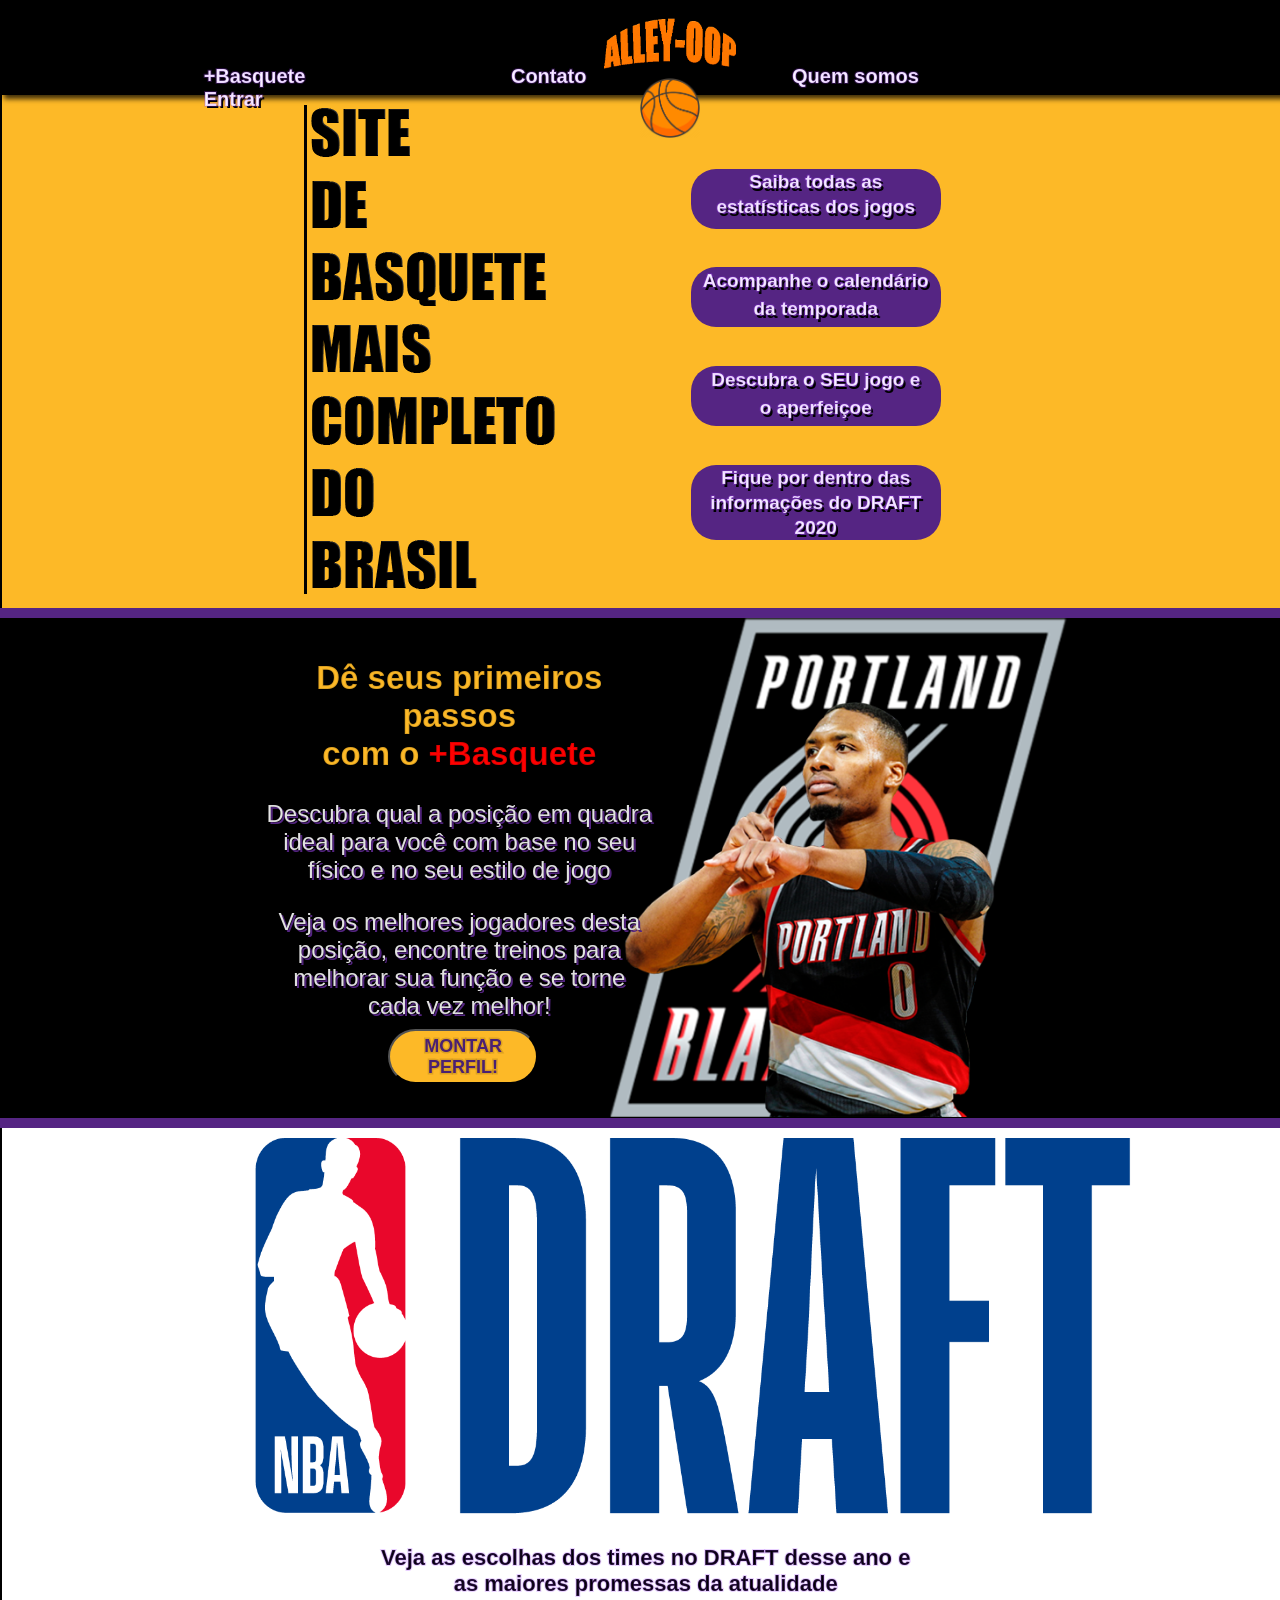
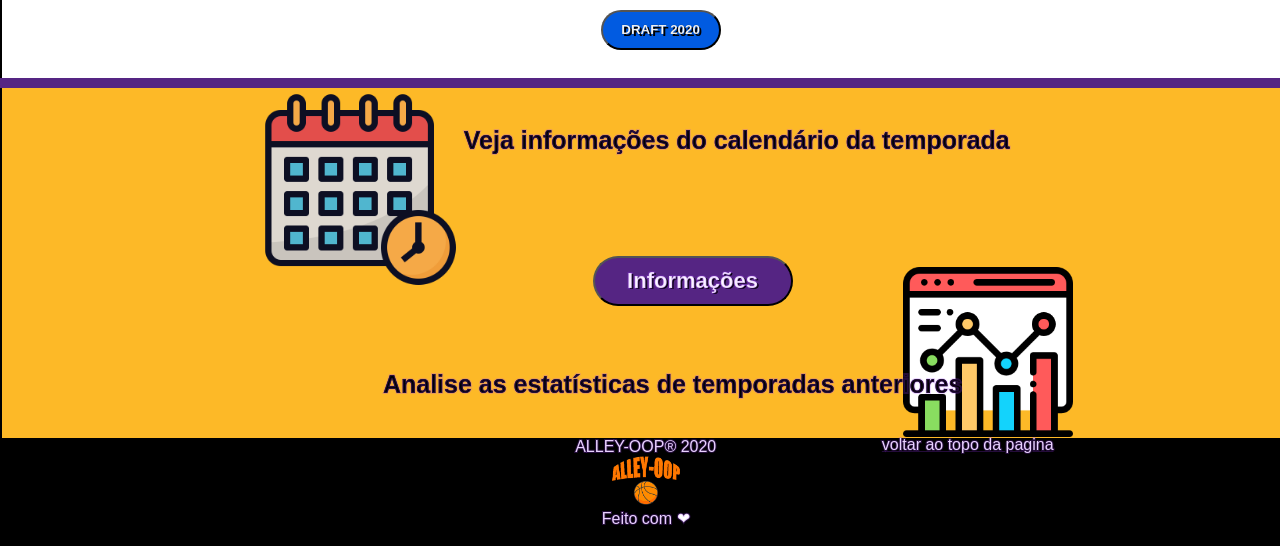
<file: public/index.html>
<!DOCTYPE html>
<html lang="en">
<head>
    <meta charset="UTF-8">
    <meta name="viewport" content="width=device-width, initial-scale=1.0">
    <title>Home</title>
    <link rel="SHORTCUT ICON" href="img/imagem-bola-logo.png">
    <link rel="stylesheet" href="css/style.css">
    <script src="js/index.js"></script>

</head>

<body>
    <div class="header" id="header">
        <div class="logo-div" href="index.html">
            <img src="img/logo.png" alt="alley-oop" href="index.html" class="logo">
            <a href="index.html"><img src="img/imagem-bola-logo.png" alt="imagem-bola" class="logo-img"></a>

        </div>
        <div class="menu-div">
            <nav class="menu">
                <ul>
                    <li> <a class="mais-basquete" href="info-maisbasquete.html"> <b>+Basquete</b></a> </li>
                    <li> <a class="contato" href="contato.html"> <b>Contato</b></a></li>
                    <li> <a class="quem-somos" href="quemsomos.html"><b>Quem somos </b></a> </li>
                    <li> <a class="entrar" href="login.html"> <b>Entrar</b></a></li>
                </ul>
            </nav>
        </div>
    </div>

    <div class="container-1">
        <div class="filho-container-1">
            <img id="sitecompleto" src="img/Sem Título-1.png" class="site-completo" alt="">

            <div class="estatisticas"> <b><a href="#info">Saiba todas as <br> estatísticas dos jogos</a></b></div>
            <div class="calendario"><b> <a href="#info">Acompanhe o calendário <br> da temporada</a></b></div>
            <div class="seujogo"><b><a href="#maisbasqueteclique">Descubra o SEU jogo e <br> o aperfeiçoe</a></b></div>
            <div class="draft"><b><a href="#draftclique">Fique por dentro das <br> informações do DRAFT 2020<a></b>
            </div>
        </div>
    </div>

    <!-- deslizar da pagina -->
    <span id="topo" style="position: absolute; margin-top: -100%;"></span>
    <span id="maisbasqueteclique" style="position: absolute; margin-top: -11%;"></span>
    <span id="draftclique" style="position: absolute; margin-top: 29%;"></span>
    <span id="info" style="position: absolute; margin-top: 60%;"></span>


    <div class="troca"></div>

    <div class="container-2">
        <img src="img/lillard.png" alt="Damian Lillard" style="margin-top: -0.1%; height: 500px;;margin-left: 47%;">

        <div class="perfil-jogador">
            <h2 style="font-size: 33px;text-align:center; text-shadow: 2px 2px #000000; -webkit-text-stroke-width: 2px;
           -webkit-text-stroke-color: rgba(0, 0, 0, 0.131);; color: #FDB927;">Dê seus primeiros passos <br> com o <span
                    style="color:red;">+Basquete</span></h2>
            <p
                style="font-size:24px ;text-align: center; color: white;text-shadow: 2px 2px #552583; -webkit-text-stroke-width: 2px;-webkit-text-stroke-color:rgba(0, 0, 0, 0.131);">
                Descubra qual a posição em quadra ideal para você com base no seu físico e no seu estilo de jogo </p>

            <p
                style="font-size:24px ;text-align: center; color: white;text-shadow: 2px 2px #552583; -webkit-text-stroke-width: 2px;-webkit-text-stroke-color:rgba(0, 0, 0, 0.131);">
                Veja os melhores jogadores desta posição, encontre treinos para melhorar sua função e se torne <br> cada
                vez melhor! </p>
        </div>
        <button class="button-maisbasquete" onclick="telaMaisBasquete()"><b>MONTAR PERFIL!</b></button>
    </div>
    <div class="troca"></div>

    <div id="container-3" class="container-3">

        <img src="img/nbadraft.png" alt="foto draft"
            style="margin-top: 0%; width: 900px; height: 400px;;margin-left: 19%;">
        <div class="texto-draft">
            <b style="color:#000000;">Veja as escolhas dos times no DRAFT desse ano e <br> as maiores
                promessas da atualidade</b>
        </div>
        <button class="button-draft" onclick="telaDraft()"><b>DRAFT 2020</b></button>
    </div>
    <div class="troca"></div>

    <div class="container-4">

        <img src="img/calendar.png" class="img-calendario" alt="calendário">

        <b style="color:black; position: absolute; margin-top: 3%; font-size: 25px;
        text-align:center; text-shadow: 0px 0px #000000;-webkit-text-stroke-width: 2px;
    -webkit-text-stroke-color: #9e37ff3a;">Veja informações do calendário da temporada</b>

        <button class="button-info" onclick="telaInfo()"><b>Informações</b></button>

        <b style="color:black; position: absolute; margin-top: 22%; margin-left: -32%; font-size: 25px;
        text-align:center; text-shadow: 0px 0px #000000;-webkit-text-stroke-width: 2px;
    -webkit-text-stroke-color: #9e37ff3a;">Analise as estatísticas de temporadas anteriores</b>

        <img src="img/analytics.png" class="img-analytics" alt="">
    </div>
    <div class="footer">
        ALLEY-OOP® 2020
        <br>
        <img src="img/logo-mesclado.png" style="width: 70px; margin-top: 0%;" alt="">
        <p style="margin-top: 0% ;">Feito com &#x2764;</p>
        <div style="margin-left: 50%; margin-top: -8.4%;"><a href="#topo"><u> voltar ao topo da pagina</u></a></div>
    </div>
</body>

<script>
</script>
</file>
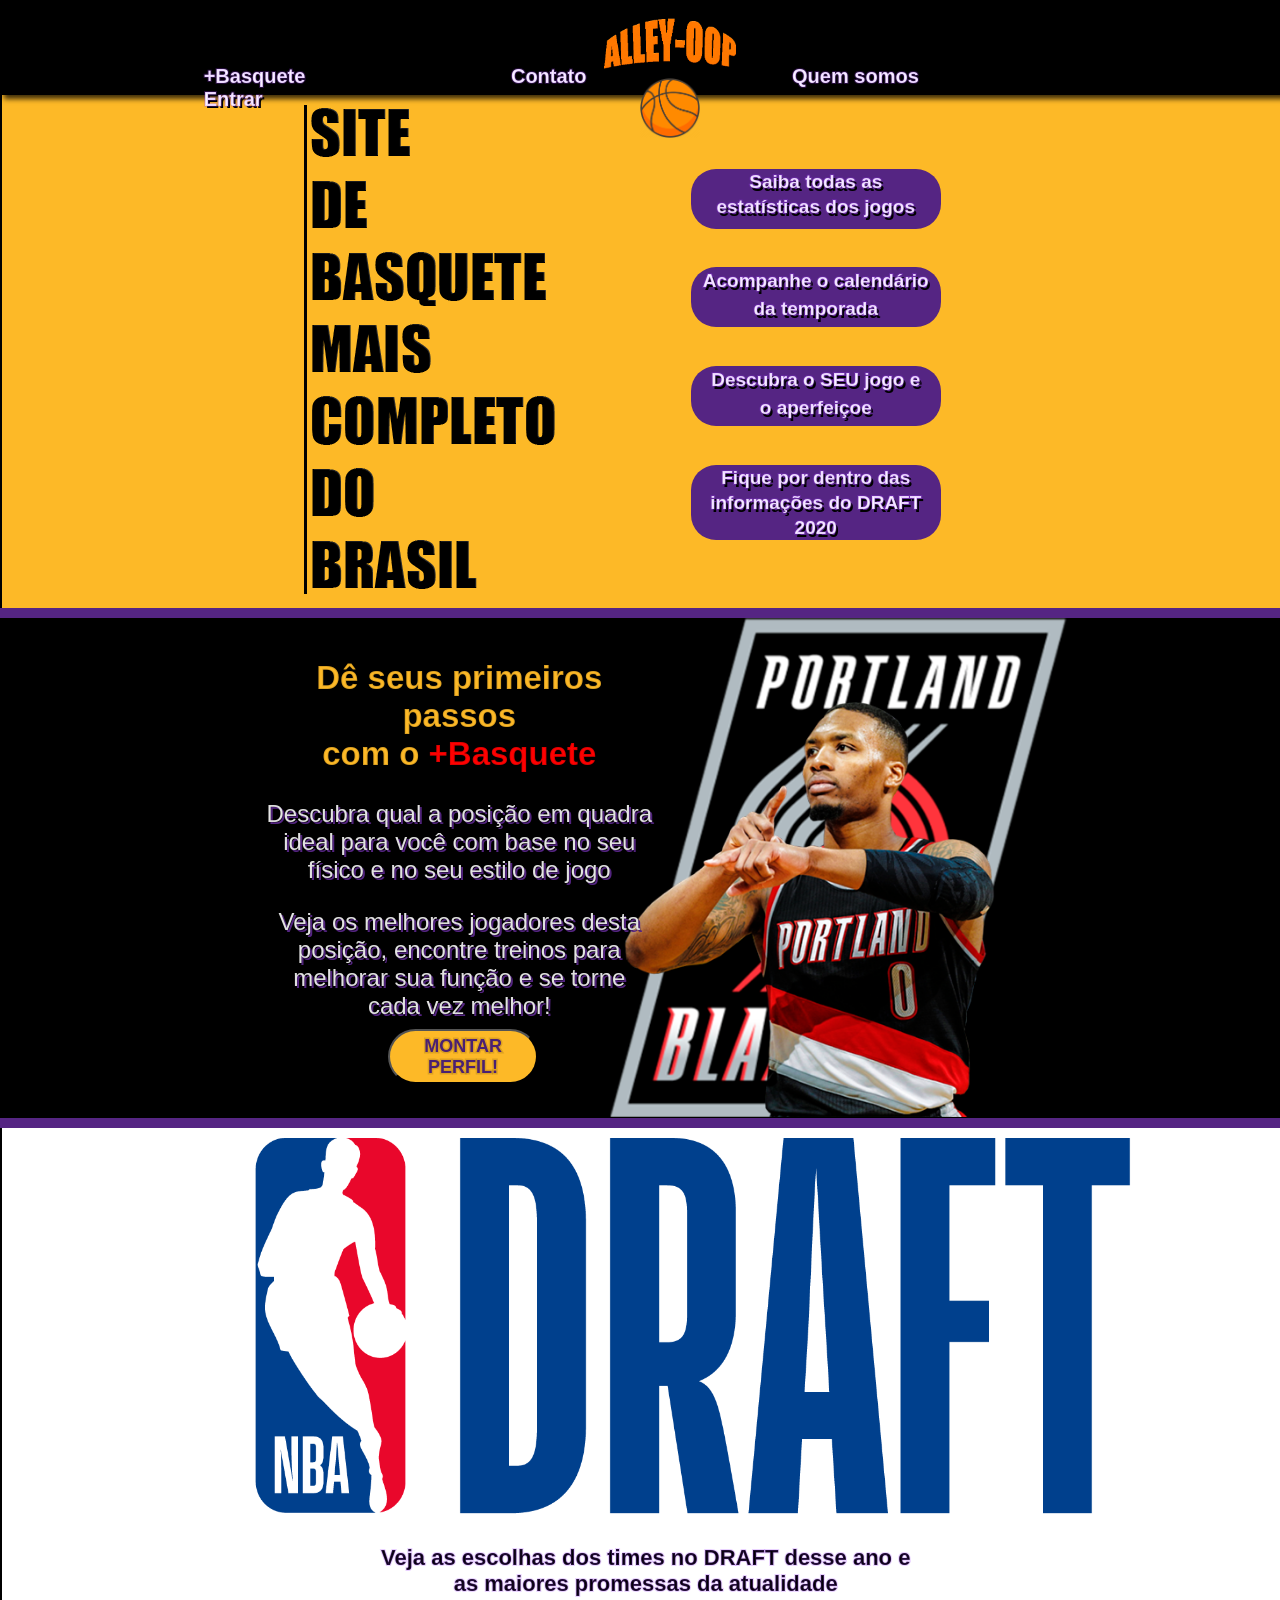
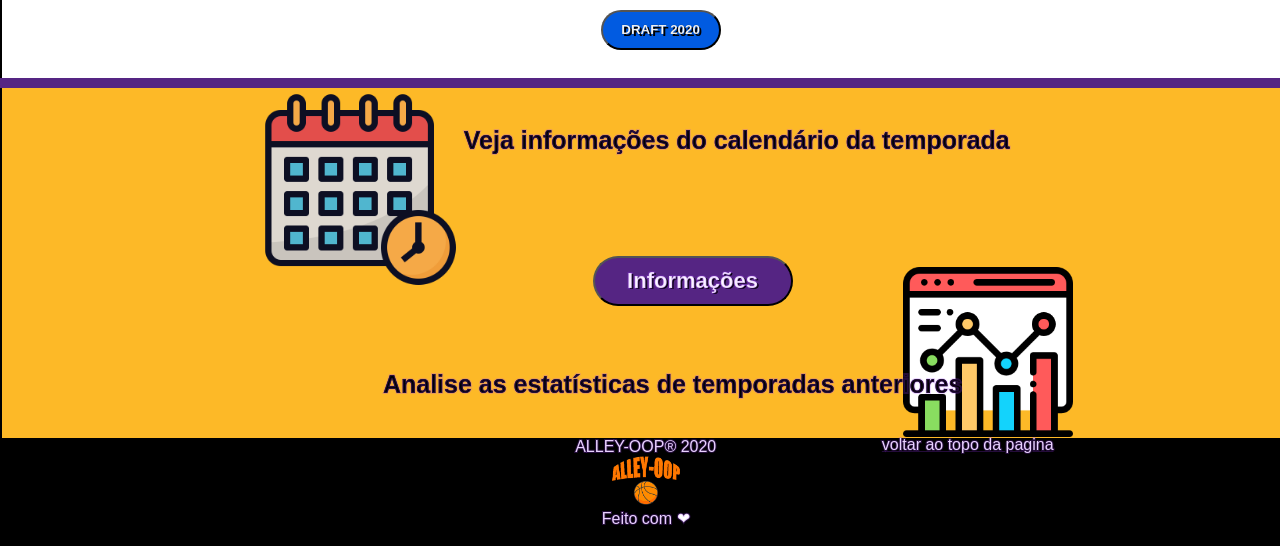
<file: projeto-site/public/index.html>
<!DOCTYPE html>
<html lang="en">

<head>
    <meta charset="UTF-8">
    <meta name="viewport" content="width=device-width, initial-scale=1.0">
    <title>Home</title>
    <link rel="SHORTCUT ICON" href="img/imagem-bola-logo.png">
    <link rel="stylesheet" href="css/style.css">
    <script src="js/index.js"></script>

</head>

<body>
    <div class="header" id="header">
        <div class="logo-div" href="index.html">
            <img src="img/logo.png" alt="alley-oop" href="index.html" class="logo">
            <a href="index.html"><img src="img/imagem-bola-logo.png" alt="imagem-bola" class="logo-img"></a>

        </div>
        <div class="menu-div">
            <nav class="menu">
                <ul>
                    <li> <a class="mais-basquete" href="info-maisbasquete.html"> <b>+Basquete</b></a> </li>
                    <li> <a class="contato" href="contato.html"> <b>Contato</b></a></li>
                    <li> <a class="quem-somos" href="quemsomos.html"><b>Quem somos </b></a> </li>
                    <li> <a id="verif" class="entrar" href="login.html"> <b>Entrar</b></a></li>
                </ul>
            </nav>
        </div>
    </div>

    <div class="container-1">
        <div class="filho-container-1">
            <img id="sitecompleto" src="img/Sem Título-1.png" class="site-completo" alt="">

            <div class="estatisticas"> <b><a href="#info">Saiba todas as <br> estatísticas dos jogos</a></b></div>
            <div class="calendario"><b> <a href="#info">Acompanhe o calendário <br> da temporada</a></b></div>
            <div class="seujogo"><b><a href="#maisbasqueteclique">Descubra o SEU jogo e <br> o aperfeiçoe</a></b></div>
            <div class="draft"><b><a href="#draftclique">Fique por dentro das <br> informações do DRAFT 2020<a></b>
            </div>
        </div>
    </div>

    <!-- deslizar da pagina -->
    <span id="topo" style="position: absolute; margin-top: -100%;"></span>
    <span id="maisbasqueteclique" style="position: absolute; margin-top: -11%;"></span>
    <span id="draftclique" style="position: absolute; margin-top: 29%;"></span>
    <span id="info" style="position: absolute; margin-top: 60%;"></span>


    <div class="troca"></div>

    <div class="container-2">
        <img src="img/lillard.png" alt="Damian Lillard" style="margin-top: -0.1%; height: 500px;;margin-left: 47%;">

        <div class="perfil-jogador">
            <h2 style="font-size: 33px;text-align:center; text-shadow: 2px 2px #000000; -webkit-text-stroke-width: 2px;
           -webkit-text-stroke-color: rgba(0, 0, 0, 0.131);; color: #FDB927;">Dê seus primeiros passos <br> com o <span
                    style="color:red;">+Basquete</span></h2>
            <p
                style="font-size:24px ;text-align: center; color: white;text-shadow: 2px 2px #552583; -webkit-text-stroke-width: 2px;-webkit-text-stroke-color:rgba(0, 0, 0, 0.131);">
                Descubra qual a posição em quadra ideal para você com base no seu físico e no seu estilo de jogo </p>

            <p
                style="font-size:24px ;text-align: center; color: white;text-shadow: 2px 2px #552583; -webkit-text-stroke-width: 2px;-webkit-text-stroke-color:rgba(0, 0, 0, 0.131);">
                Veja os melhores jogadores desta posição, encontre treinos para melhorar sua função e se torne <br> cada
                vez melhor! </p>
        </div>
        <button class="button-maisbasquete" onclick="telaMaisBasquete()"><b>MONTAR PERFIL!</b></button>
    </div>
    <div class="troca"></div>

    <div id="container-3" class="container-3">

        <img src="img/nbadraft.png" alt="foto draft"
            style="margin-top: 0%; width: 900px; height: 400px;;margin-left: 19%;">
        <div class="texto-draft">
            <b style="color:#000000;">Veja as escolhas dos times no DRAFT desse ano e <br> as maiores
                promessas da atualidade</b>
        </div>
        <button class="button-draft" onclick="telaDraft()"><b>DRAFT 2020</b></button>
    </div>
    <div class="troca"></div>

    <div class="container-4">

        <img src="img/calendar.png" class="img-calendario" alt="calendário">

        <b style="color:black; position: absolute; margin-top: 3%; font-size: 25px;
        text-align:center; text-shadow: 0px 0px #000000;-webkit-text-stroke-width: 2px;
    -webkit-text-stroke-color: #9e37ff3a;">Veja informações do calendário da temporada</b>

        <button class="button-info" onclick="telaInfo()"><b>Informações</b></button>

        <b style="color:black; position: absolute; margin-top: 22%; margin-left: -32%; font-size: 25px;
        text-align:center; text-shadow: 0px 0px #000000;-webkit-text-stroke-width: 2px;
    -webkit-text-stroke-color: #9e37ff3a;">Analise as estatísticas de temporadas anteriores</b>

        <img src="img/analytics.png" class="img-analytics" alt="">
    </div>
    <div class="footer">
        ALLEY-OOP® 2020
        <br>
        <img src="img/logo-mesclado.png" style="width: 70px; margin-top: 0%;" alt="">
        <p style="margin-top: 0% ;">Feito com &#x2764;</p>
        <div style="margin-left: 50%; margin-top: -8.4%;"><a href="#topo"><u> voltar ao topo da pagina</u></a></div>
    </div>
</body>

<script>
    console.log(sessionStorage.nome_usuario_meuapp)
    if (sessionStorage.nome_usuario_meuapp) {
        document.getElementById("verif").innerHTML = `<b>${sessionStorage.nome_usuario_meuapp}<b>`;
        
    };
</script>
</file>
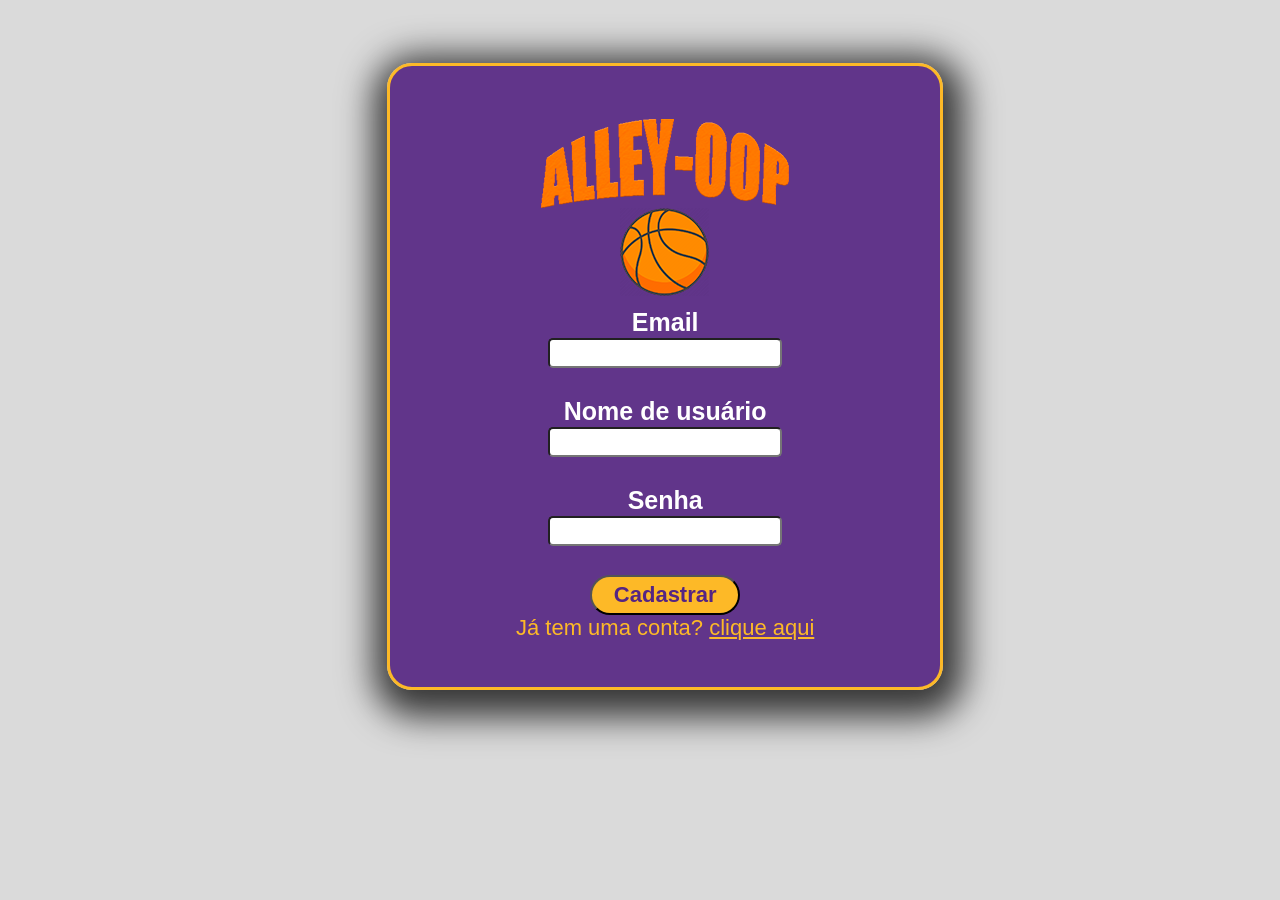
<file: public/cadastro.html>
<DOCTYPE html>
<html lang="en">

<head>
    <meta charset="UTF-8">
    <meta name="viewport" content="width=device-width, initial-scale=1.0">
    <link rel="stylesheet" href="css/cadastro.css">
    <title>Login</title>
</head>

<body>
    <div class="translucido">
        <div class="logo">
            <a href="index.html"><img src="img/logo-mesclado.png" alt=""></a>
        </div>
        <div class="div-login">
            
            <b style="color: white ;">Email</b> <br>
            <input class="senha" type="text" id="">
            <br><br>
            <b style="color: white;">Nome de usuário</b> <br>
            <input class="login" type="text" id="">
            <br><br>
            <b style="color: white ;">Senha</b>  <br>
            <input class="senha" type="password" id="">
            
            <br>
            <br>
            <button class="button-entrar"><b>Cadastrar</b></button>
            <br> 
            <span style="color:#FDB927; font-size:22px"> Já tem uma conta? <a href="login.html"><u class="clique-aqui"> clique aqui</u></a></span>
        </div>

    </div>
</body>

</html>
</file>
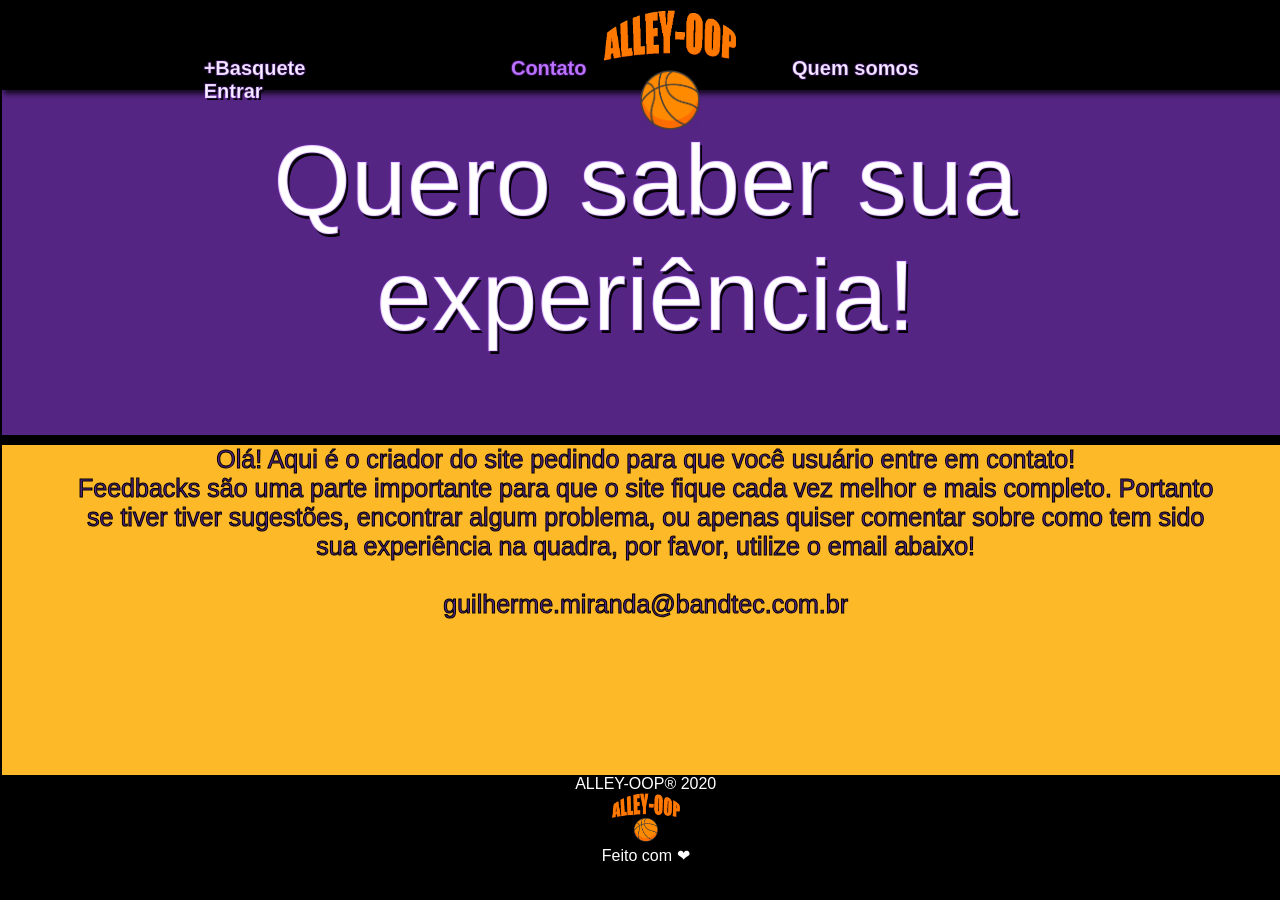
<file: public/contato.html>
<!DOCTYPE html>
<html lang="en">

<head>
    <meta charset="UTF-8">
    <meta name="viewport" content="width=device-width, initial-scale=1.0">
    <title>Info +Basquete</title>
    <link rel="SHORTCUT ICON" href="img/imagem-bola-logo.png">
    <link rel="stylesheet" href="css/info-maisbasquete.css">
</head>

<body>

        <div class="header">
            <div class="logo-div" href="index.html">
                <img src="img/logo.png" alt="alley-oop" href="index.html" class="logo">
                <a href="index.html"><img src="img/imagem-bola-logo.png" alt="imagem-bola" class="logo-img"></a>
    
            </div>
            <div class="menu-div">
                <nav class="menu">
                    <ul>
                        <li> <a class="mais-basquete" href="info-maisbasquete.html"> <b>+Basquete</b></a> </li>
                        <li> <a class="contato" href="contato.html"> <b style="color: #c07cff;">Contato</b></a></li>
                        <li> <a class="quem-somos" href="quemsomos.html"><b>Quem somos </b></a> </li>
                        <li> <a class="entrar" href="login.html"> <b>Entrar</b></a></li>
                    </ul>
                </nav>
            </div>
        </div>
        <div class="afinal">
            <br>
            Quero saber sua<br>
            <span>experiência!</span>
        </div>

        <div class="troca">
        </div>

        <div class="explicacao">
            <span class="letters">Olá! Aqui é o criador do site pedindo para que você usuário entre em contato!  <br>
                Feedbacks são uma parte importante para que o site fique cada vez melhor e mais completo. Portanto  <br>
                se tiver tiver sugestões, encontrar algum problema, ou apenas quiser comentar sobre como tem sido<br>
                 sua experiência na quadra, por favor, utilize o email abaixo!<br> <br>
               guilherme.miranda@bandtec.com.br</span>
        </div>
        <div class="footer">
            ALLEY-OOP® 2020
            <br>
            <img src="img/logo-mesclado.png" style="width: 70px; margin-top: 0%;" alt="">
            <p style="margin-top: 0% ;">Feito com &#x2764;</p>

        </div>
    </body>

</html>
</file>
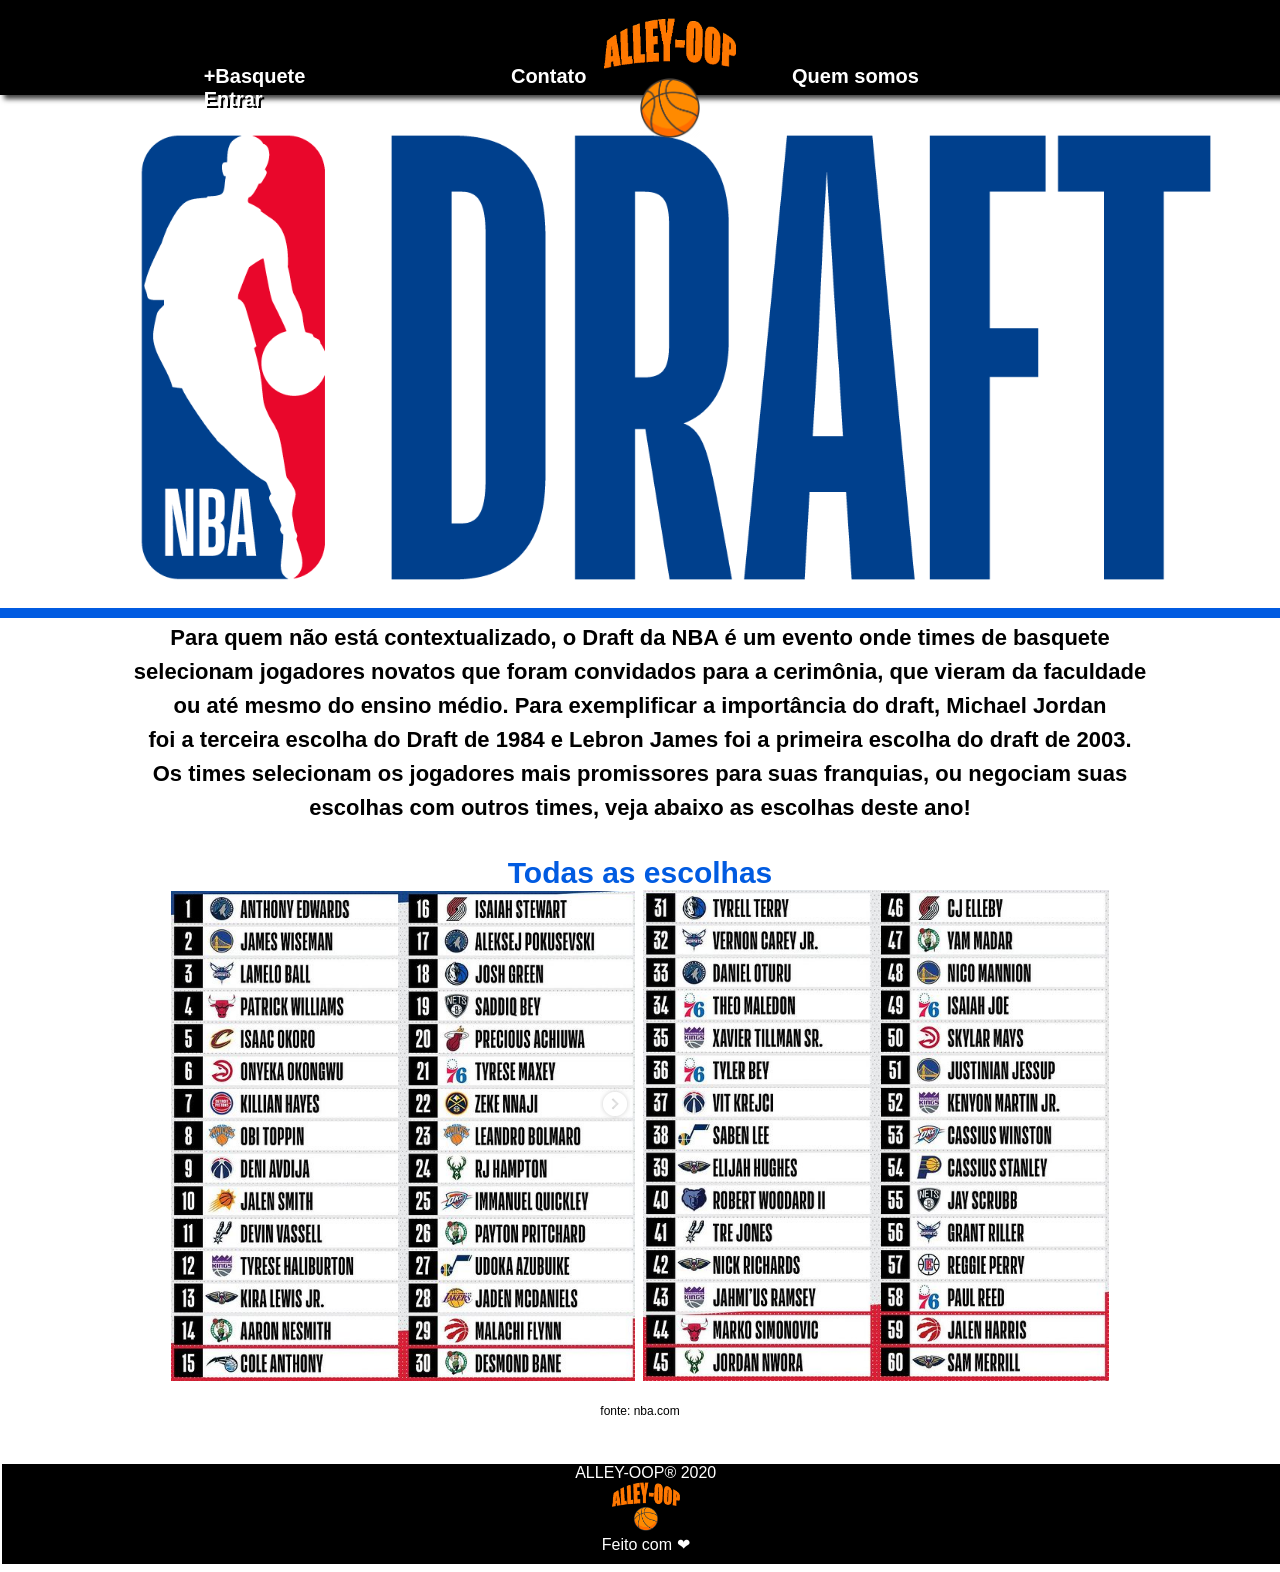
<file: public/draft.html>
<!DOCTYPE html>
<html lang="en">

<head>
    <meta charset="UTF-8">
    <meta name="viewport" content="width=device-width, initial-scale=1.0">
    <link rel="stylesheet" href="css/draft.css">
    <title>Draft 2020</title>
</head>

<body>

    <body>
        <div class="header" id="header">
            <div class="logo-div" href="index.html">
                <img src="img/logo.png" alt="alley-oop" href="index.html" class="logo">
                <a href="index.html"><img src="img/imagem-bola-logo.png" alt="imagem-bola" class="logo-img"></a>

            </div>
            <div class="menu-div">
                <nav class="menu">
                    <ul>
                        <li> <a class="mais-basquete" href="info-maisbasquete.html"> <b>+Basquete</b></a> </li>
                        <li> <a class="contato" href="contato.html"> <b>Contato</b></a></li>
                        <li> <a class="quem-somos" href="quemsomos.html"><b>Quem somos </b></a> </li>
                        <li> <a class="entrar" href="login.html"> <b>Entrar</b></a></li>
                    </ul>
                </nav>
            </div>
        </div>

        <div class="container-1">
            <img src="img/nbadraft.png" style="width: 1100px; margin-top: 9%; margin-left: 10%;" alt="">
        </div>
        <div class="troca"></div>

        <div class="container-2">
            <b style="font-size: 22px;"> Para quem não está contextualizado, o Draft da NBA é um evento onde
                times de basquete <br> selecionam jogadores novatos que foram convidados para a cerimônia, que vieram da
                faculdade <br>
                ou até mesmo do ensino médio. Para exemplificar a importância do draft,
                Michael Jordan <br> foi a terceira escolha do Draft de 1984 e Lebron James foi a primeira escolha do
                draft de 2003. <br>
                Os times selecionam os jogadores mais promissores para suas franquias, ou negociam suas <br>escolhas com
                outros times, veja abaixo as escolhas deste ano!</b><br>
            <br>
            <b style="color: #015BE1;">Todas as escolhas</b> <br>
            <img src="img/picks1-draft.png" alt="">
            <img src="img/picks2-draft.png" alt=""> <br>
            <span style="font-size: 12px;">fonte: nba.com</span><br>
        </div>
        <div class="footer">
            ALLEY-OOP® 2020
            <br>
            <img src="img/logo-mesclado.png" style="width: 70px; margin-top: 0%;" alt=""> <br>
            <p style="margin-top: 0% ;">Feito com &#x2764;</p>
            <!-- <div style="margin-left: 50%; margin-top: -8.4%;"><a href="#topo"><u> voltar ao topo da pagina</u></a></div> -->
        </div>
       
    </body>


</html>
</file>
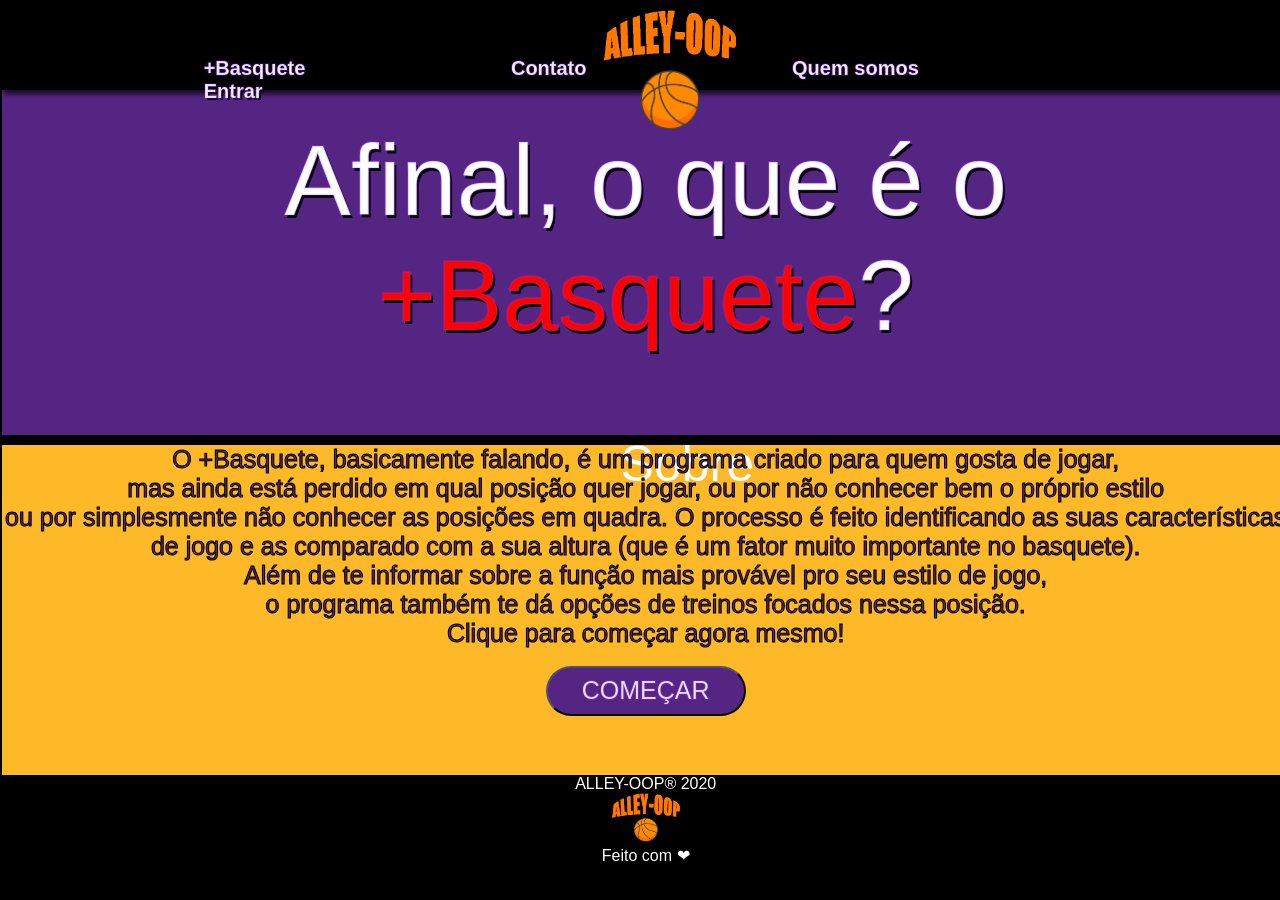
<file: public/info-maisbasquete.html>
<!DOCTYPE html>
<html lang="en">

<head>
    <meta charset="UTF-8">
    <meta name="viewport" content="width=device-width, initial-scale=1.0">
    <title>Info +Basquete</title>
    <link rel="SHORTCUT ICON" href="img/imagem-bola-logo.png">
    <link rel="stylesheet" href="css/info-maisbasquete.css">
</head>

<body>

        <div class="header">
            <div class="logo-div" href="index.html">
                <img src="img/logo.png" alt="alley-oop" href="index.html" class="logo">
                <a href="index.html"><img src="img/imagem-bola-logo.png" alt="imagem-bola" class="logo-img"></a>
    
            </div>
            <div class="menu-div">
                <nav class="menu">
                    <ul>
                        <li> <a class="mais-basquete" href="info-maisbasquete.html"> <b>+Basquete</b></a> </li>
                        <li> <a class="contato" href="index.html"> <b>Contato</b></a></li>
                        <li> <a class="quem-somos" href="index.html"><b>Quem somos </b></a> </li>
                        <li> <a class="entrar" href="index.html"> <b>Entrar</b></a></li>
                    </ul>
                </nav>
            </div>
        </div>
        <div class="afinal">
            <br>
            Afinal, o que é o <br>
            <span style="color:red">+Basquete</span>?
        </div>

        <div class="troca">
           <span style="margin-left: 48%; font-size: 50px;">Sobre</span> 
        </div>

        <div class="explicacao">
            <span class="letters">O +Basquete, basicamente falando, é um programa criado para quem gosta de jogar, <br>
                mas ainda está perdido em qual posição quer jogar, ou por não conhecer bem o próprio estilo <br> ou por
                simplesmente não conhecer as posições em quadra.
                O processo é feito identificando as suas características <br> de jogo e as comparado com a sua altura
                (que é um fator muito importante no basquete). <br>
                Além de te informar sobre a função mais provável pro seu estilo de jogo, <br> o programa também te dá
                opções de treinos focados nessa posição. <br> Clique para começar agora mesmo!</span>
            <br><br><button onclick="trocatela()" class="button-infomaisbasquete"><span>COMEÇAR</span></button>
        </div>
        <div class="footer">
            ALLEY-OOP® 2020
            <br>
            <img src="img/logo-mesclado.png" style="width: 70px; margin-top: 0%;" alt="">
            <p style="margin-top: 0% ;">Feito com &#x2764;</p>

        </div>
    </body>

</html>

<script>
    function trocatela() {
        window.location.href = "maisbasquete.html";
    }
</script>
</file>
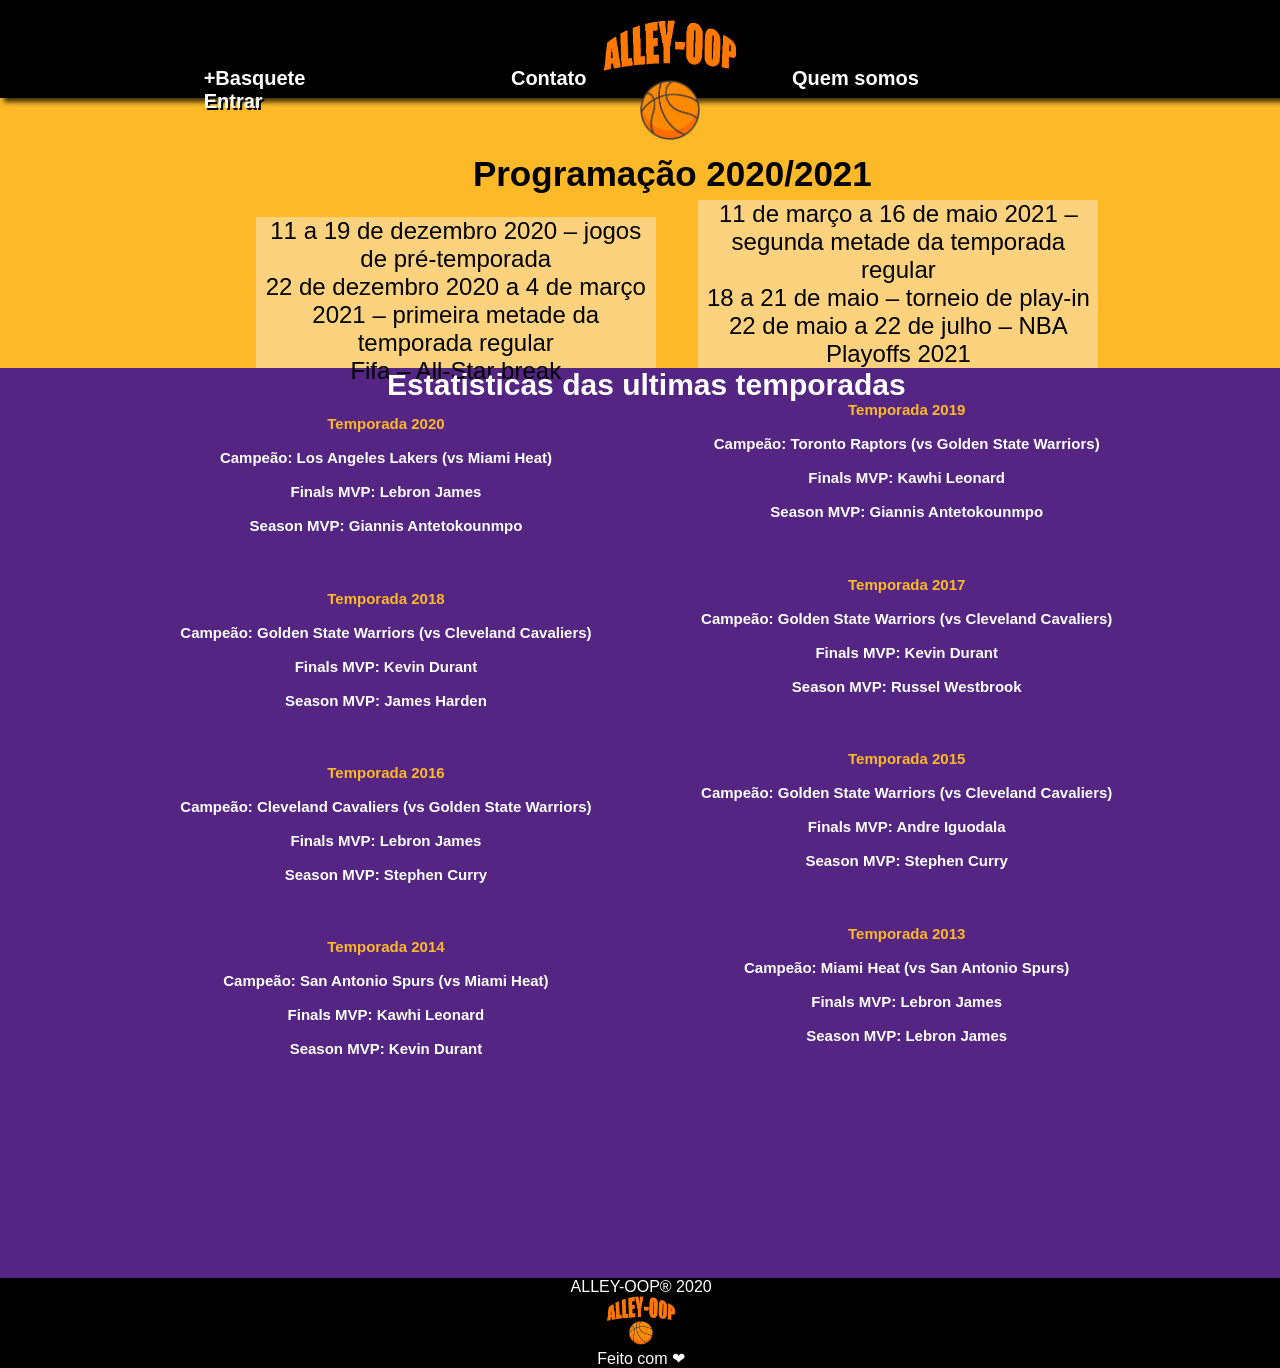
<file: public/info.html>
<!DOCTYPE html>
<html lang="en">

<head>
    <meta charset="UTF-8">
    <meta name="viewport" content="width=device-width, initial-scale=1.0">
    <title>Informações</title>
    <link rel="SHORTCUT ICON" href="img/imagem-bola-logo.png">
    <link rel="stylesheet" href="css/info.css">
    <script src="js/index.js"></script>

</head>

<body>
    <div class="header" id="header">
        <div class="logo-div" href="index.html">
            <img src="img/logo.png" alt="alley-oop" href="index.html" class="logo">
            <a href="index.html"><img src="img/imagem-bola-logo.png" alt="imagem-bola" class="logo-img"></a>
        </div>
        <div class="menu-div">
            <nav class="menu">
                <ul>
                    <li> <a class="mais-basquete" href="info-maisbasquete.html"> <b>+Basquete</b></a> </li>
                    <li> <a class="contato" href="index.html"> <b>Contato</b></a></li>
                    <li> <a class="quem-somos" href="quemsomos.html"><b>Quem somos </b></a> </li>
                    <li> <a class="entrar" href="login.html"> <b>Entrar</b></a></li>
                </ul>
            </nav>
        </div>
    </div>

    <div class="container-1">
        <h1 style="padding-top: 10%; margin-left: 4%; font-size: 35px;">Programação 2020/2021</h1>
        <div class="info-esquerda">11 a 19 de dezembro 2020 – jogos de pré-temporada <br>
            22 de dezembro 2020 a 4 de março 2021 – primeira metade da temporada regular <br>
            Fifa – All-Star break</b>
        </div>
        <div class="info-direita">
            11 de março a 16 de maio 2021 – segunda metade da temporada regular <br>
            18 a 21 de maio – torneio de play-in <br>
            22 de maio a 22 de julho – NBA Playoffs 2021
        </div>
        <div class="estatisticas">
            <b>Estatisticas das ultimas temporadas</b> <br>
            <div style="margin-left:-40%">
                <b style="font-size:15px;"><span style="color: #FDB927;;">Temporada 2020</span><br>
                    Campeão: Los Angeles Lakers (vs Miami Heat) <br>
                    Finals MVP: Lebron James <br>
                    Season MVP: Giannis Antetokounmpo</b>
            </div>
            <div style="margin-left:40%; margin-top: -11.5%;">
                <b style="font-size:15px;"><span style="color: #FDB927;;">Temporada 2019</span> <br>
                    Campeão: Toronto Raptors (vs Golden State Warriors) <br>
                    Finals MVP: Kawhi Leonard <br>
                    Season MVP: Giannis Antetokounmpo</b>
            </div>
            <div style="margin-left:-40%; margin-top: 4%;">
                <b style="font-size:15px;"><span style="color: #FDB927;;">Temporada 2018</span> <br>
                    Campeão: Golden State Warriors (vs Cleveland Cavaliers) <br>
                    Finals MVP: Kevin Durant <br>
                    Season MVP: James Harden</b>
            </div>
            <div style="margin-left:40%; margin-top: -11.5%;">
                <b style="font-size:15px;"> <span style="color: #FDB927;;">Temporada 2017</span> <br>
                    Campeão: Golden State Warriors (vs Cleveland Cavaliers) <br>
                    Finals MVP: Kevin Durant <br>
                    Season MVP: Russel Westbrook</b>
            </div>
            <div style="margin-left:-40%; margin-top: 4%;">
                <b style="font-size:15px;"> <span style="color: #FDB927;;">Temporada 2016</span> <br>
                    Campeão: Cleveland Cavaliers (vs Golden State Warriors) <br>
                    Finals MVP: Lebron James <br>
                    Season MVP: Stephen Curry</b>
        </div>
        <div style="margin-left: 40%; margin-top: -11.5%;">
            <b style="font-size:15px;"> <span style="color: #FDB927;;">Temporada 2015</span> <br>
                Campeão: Golden State Warriors (vs Cleveland Cavaliers) <br>
                Finals MVP: Andre Iguodala<br>
                Season MVP: Stephen Curry</b>
    </div>
    <div style="margin-left: -40%; margin-top: 4%;">
        <b style="font-size:15px;"> <span style="color: #FDB927;;">Temporada 2014</span> <br>
            Campeão: San Antonio Spurs (vs Miami Heat) <br>
            Finals MVP: Kawhi Leonard<br>
            Season MVP: Kevin Durant</b>
</div>
<div style="margin-left: 40%; margin-top: -11.5%;">
    <b style="font-size:15px;"> <span style="color: #FDB927;;">Temporada 2013</span> <br>
        Campeão: Miami Heat (vs San Antonio Spurs) <br>
        Finals MVP: Lebron James<br>
        Season MVP: Lebron James</b>
</div>
    </div>

    <div class="footer">
        ALLEY-OOP® 2020
        <br>
        <img src="img/logo-mesclado.png" style="width: 70px; margin-top: 0%;" alt="">
        <p style="margin-top: 0% ;">Feito com &#x2764;</p>

    </div>
</body>
</file>
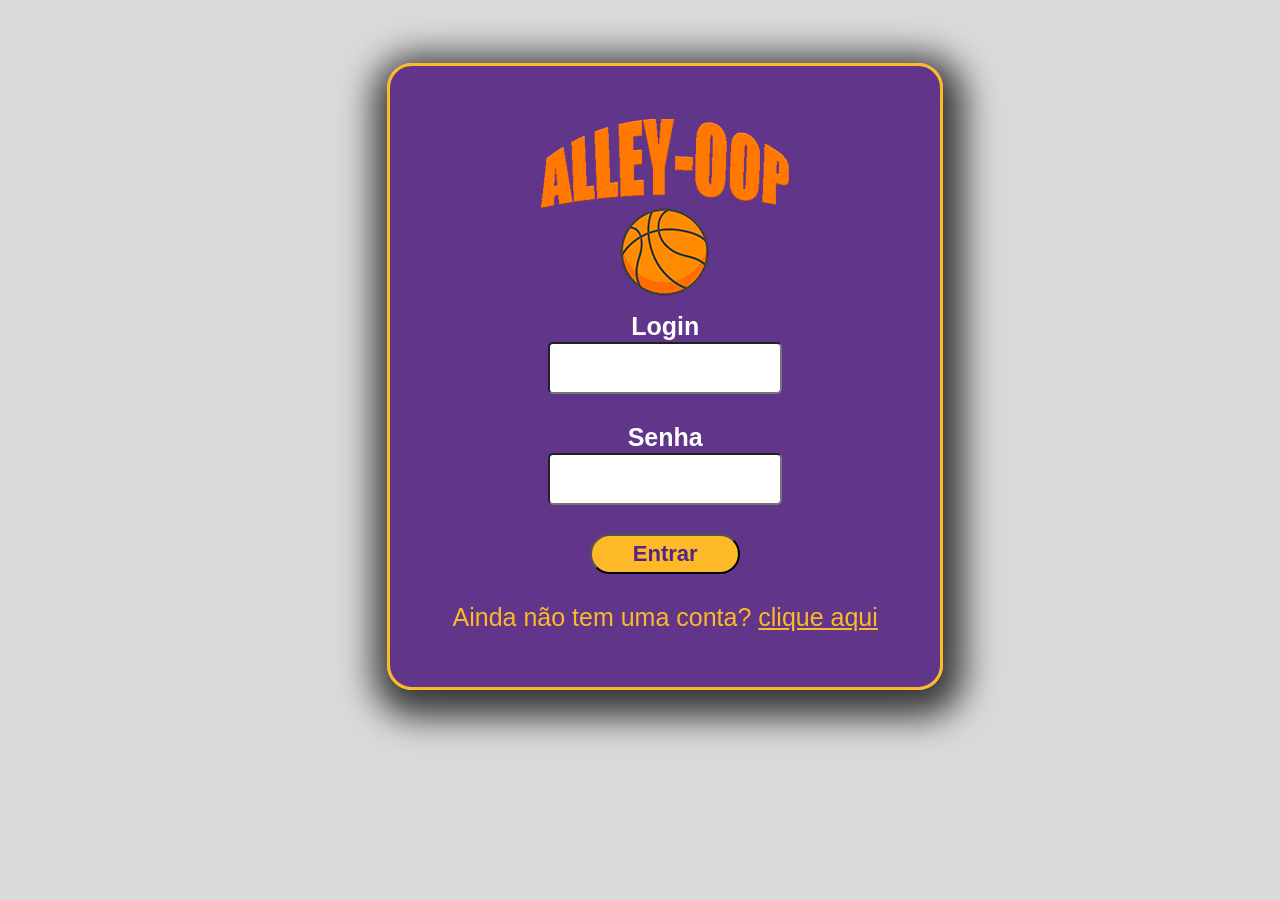
<file: public/login.html>
<!DOCTYPE html>
<html lang="en">

<head>
    <meta charset="UTF-8">
    <meta name="viewport" content="width=device-width, initial-scale=1.0">
    <link rel="stylesheet" href="css/login.css">
    <title>Login</title>
</head>

<body>
    <div class="translucido">
        <div class="logo">
            <a href="index.html"><img src="img/logo-mesclado.png" alt=""></a>
        </div>
        <div class="div-login">
            <b style="color:white;">Login</b> <br>
            <input class="login" type="text" id="">
            <br><br>
            <b style="color: white ;">Senha</b> <br>
            <input class="senha" type="password" id="">
            <br>
            <br>
            <button class="button-entrar"><b>Entrar</b></button>
            <br><br>
            <span style="color:#FDB927"> Ainda não tem uma conta? <a href="cadastro.html"><u class="clique-aqui"> clique aqui</u></a></span>
        </div>

    </div>
</body>

</html>
</file>
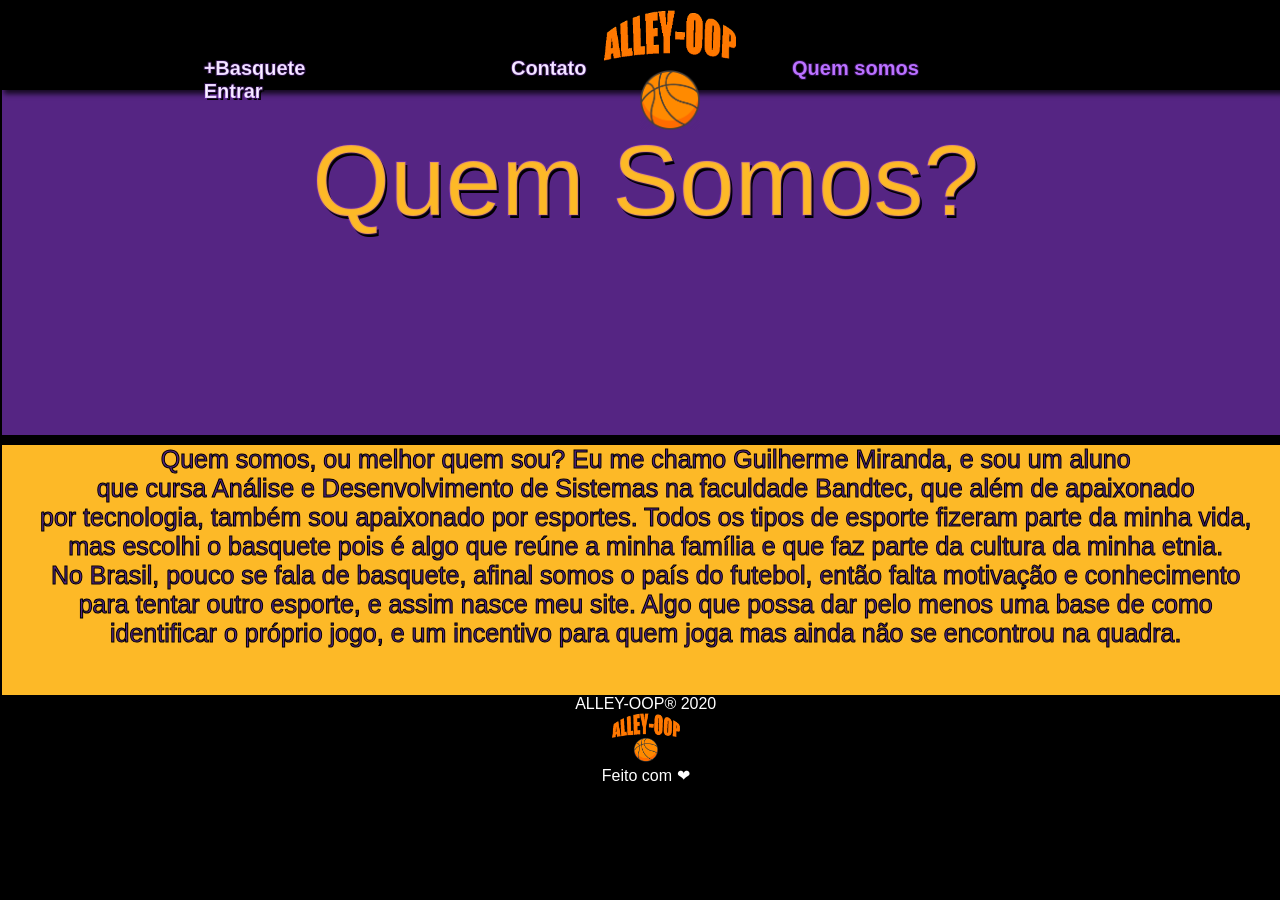
<file: public/quemsomos.html>
<!DOCTYPE html>
<html lang="en">

<head>
    <meta charset="UTF-8">
    <meta name="viewport" content="width=device-width, initial-scale=1.0">
    <title>Quem somos</title>
    <link rel="SHORTCUT ICON" href="img/imagem-bola-logo.png">
    <link rel="stylesheet" href="css/quemsomos.css">
</head>

<body>

        <div class="header">
            <div class="logo-div" href="index.html">
                <img src="img/logo.png" alt="alley-oop" href="index.html" class="logo">
                <a href="index.html"><img src="img/imagem-bola-logo.png" alt="imagem-bola" class="logo-img"></a>
    
            </div>
            <div class="menu-div">
                <nav class="menu">
                    <ul>
                        <li> <a class="mais-basquete" href="info-maisbasquete.html"> <b>+Basquete</b></a> </li>
                        <li> <a class="contato" href="contato.html"> <b>Contato</b></a></li>
                        <li> <a class="quem-somos" href="quemsomos.html"><b style="color: #c07cff;">Quem somos </b></a> </li>
                        <li> <a class="entrar" href="login.html"> <b>Entrar</b></a></li>
                    </ul>
                </nav>
            </div>
        </div>
        <div class="afinal">
            <br>
            <span style="color:#FDB927;">Quem Somos?</span>
        </div>

        <div class="troca">
        </div>

        <div class="explicacao">
            <span class="letters">Quem somos, ou melhor quem sou? Eu me chamo Guilherme Miranda, e sou um aluno <br>
                que cursa Análise e Desenvolvimento de Sistemas na faculdade Bandtec, que além de apaixonado<br>
                por tecnologia, também sou apaixonado por esportes. Todos os tipos de esporte fizeram parte da minha vida, <br>
                mas escolhi o basquete pois é algo que reúne a minha família e que faz parte da cultura da minha etnia.  <br>
                No Brasil, pouco se fala de basquete, afinal somos o país do futebol, então falta motivação e conhecimento <br> para tentar outro
                esporte, e assim nasce meu site. Algo que possa dar pelo menos uma base de como <br> identificar o próprio jogo, e um incentivo para quem
                joga mas ainda não se encontrou na quadra. <br>
                </span>
        </div>
        <div class="footer">
            ALLEY-OOP® 2020
            <br>
            <img src="img/logo-mesclado.png" style="width: 70px; margin-top: 0%;" alt="">
            <p style="margin-top: 0% ;">Feito com &#x2764;</p>

        </div>
    </body>

</html>
</file>
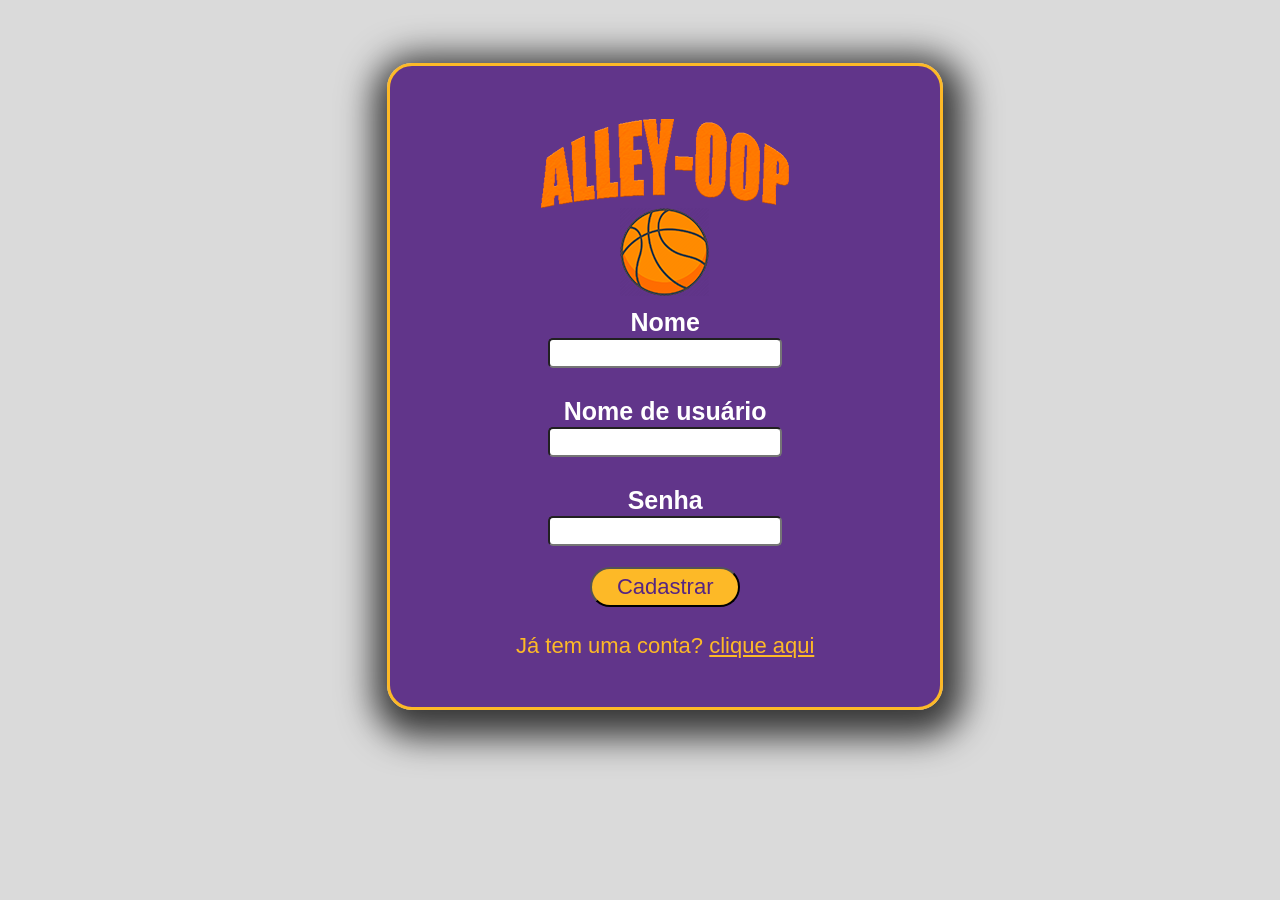
<file: projeto-site/public/cadastro.html>
<DOCTYPE html>
    <html lang="en">

    <head>
        <meta charset="UTF-8">
        <meta name="viewport" content="width=device-width, initial-scale=1.0">
        <link rel="stylesheet" href="css/cadastro.css">
        <title>Login</title>
    </head>

    <body>
        <div class="translucido">
            <div class="logo">
                <a href="index.html"><img src="img/logo-mesclado.png" alt=""></a>
            </div>
            <div class="div-login">
                <form id="form_cadastro" method="post">
                    <b style="color: white ;">Nome</b> <br>
                    <input class="senha" name="nome" type="text" id="">
                    <br> <br>
                    <b style="color: white;">Nome de usuário</b> <br>
                    <input class="login" name="login" type="text" id="">
                    <br><br>
                    <b style="color: white ;">Senha</b> <br>
                    <input class="senha" name="senha" type="password" id=""> <br> <br> <br> <br>
                    <button id="btn_entrar" class="button-entrar" onclick="cadastrar()">Cadastrar</button>    <br>
                    <span style="color:#FDB927; font-size:22px"> Já tem uma conta? <a href="login.html"><u
                        class="clique-aqui"> clique aqui</u></a></span>
                </form>
            </div>

        </div>
    </body>

    </html>

    <script>

        function cadastrar() {
            aguardar();
            var formulario = new URLSearchParams(new FormData(form_cadastro));
            fetch("/usuarios/cadastrar", {
                method: "POST",
                body: formulario
            }).then(function (response) {
                console.log('dentro do cadastrar')
                
                if (response.ok) {
                    console.log('dentro do OK')
                    window.location.href='login.html';
    
                } else {
                    console.log('Erro de cadastro!');
                    response.text().then(function (resposta) {
                        div_erro.innerHTML = resposta;
                    });
                    finalizar_aguardar();
                }
            });
    
            return false;
        }
    
        function aguardar() {
            btn_entrar.disabled = true;
        }
    
        function finalizar_aguardar() {
            btn_entrar.disabled = false;
        }
    
    </script>
</file>
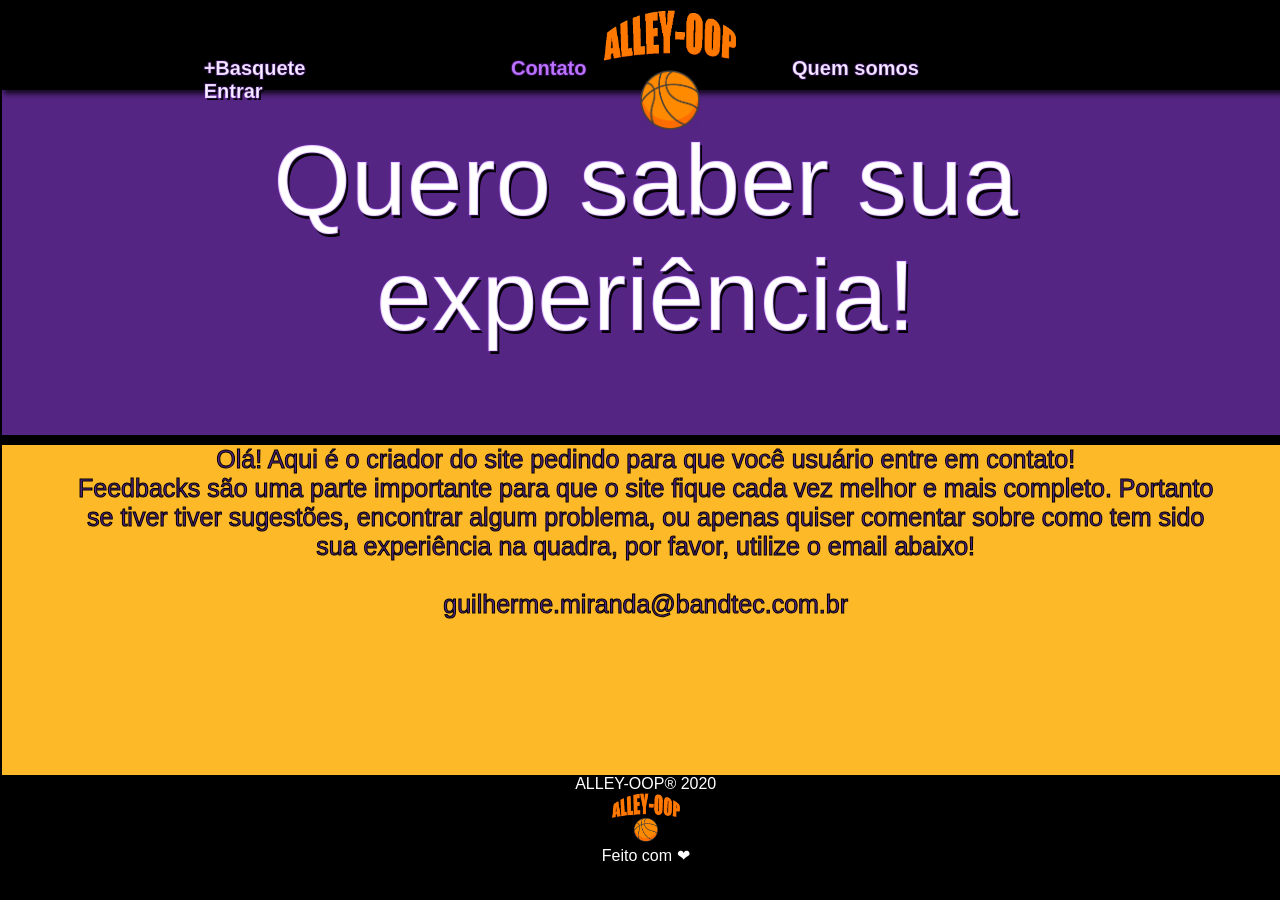
<file: projeto-site/public/contato.html>
<!DOCTYPE html>
<html lang="en">

<head>
    <meta charset="UTF-8">
    <meta name="viewport" content="width=device-width, initial-scale=1.0">
    <title>Info +Basquete</title>
    <link rel="SHORTCUT ICON" href="img/imagem-bola-logo.png">
    <link rel="stylesheet" href="css/info-maisbasquete.css">
</head>

<body>

        <div class="header">
            <div class="logo-div" href="index.html">
                <img src="img/logo.png" alt="alley-oop" href="index.html" class="logo">
                <a href="index.html"><img src="img/imagem-bola-logo.png" alt="imagem-bola" class="logo-img"></a>
    
            </div>
            <div class="menu-div">
                <nav class="menu">
                    <ul>
                        <li> <a class="mais-basquete" href="info-maisbasquete.html"> <b>+Basquete</b></a> </li>
                        <li> <a class="contato" href="contato.html"> <b style="color: #c07cff;">Contato</b></a></li>
                        <li> <a class="quem-somos" href="quemsomos.html"><b>Quem somos </b></a> </li>
                        <li> <a id="verif" class="entrar" href="login.html"> <b>Entrar</b></a></li>
                    </ul>
                </nav>
            </div>
        </div>
        <div class="afinal">
            <br>
            Quero saber sua<br>
            <span>experiência!</span>
        </div>

        <div class="troca">
        </div>

        <div class="explicacao">
            <span class="letters">Olá! Aqui é o criador do site pedindo para que você usuário entre em contato!  <br>
                Feedbacks são uma parte importante para que o site fique cada vez melhor e mais completo. Portanto  <br>
                se tiver tiver sugestões, encontrar algum problema, ou apenas quiser comentar sobre como tem sido<br>
                 sua experiência na quadra, por favor, utilize o email abaixo!<br> <br>
               guilherme.miranda@bandtec.com.br</span>
        </div>
        <div class="footer">
            ALLEY-OOP® 2020
            <br>
            <img src="img/logo-mesclado.png" style="width: 70px; margin-top: 0%;" alt="">
            <p style="margin-top: 0% ;">Feito com &#x2764;</p>

        </div>
    </body>

</html>
<script>
if (sessionStorage.nome_usuario_meuapp) {
        document.getElementById("verif").innerHTML = `<b>${sessionStorage.nome_usuario_meuapp}<b>`;
        
    };
</script>
</file>
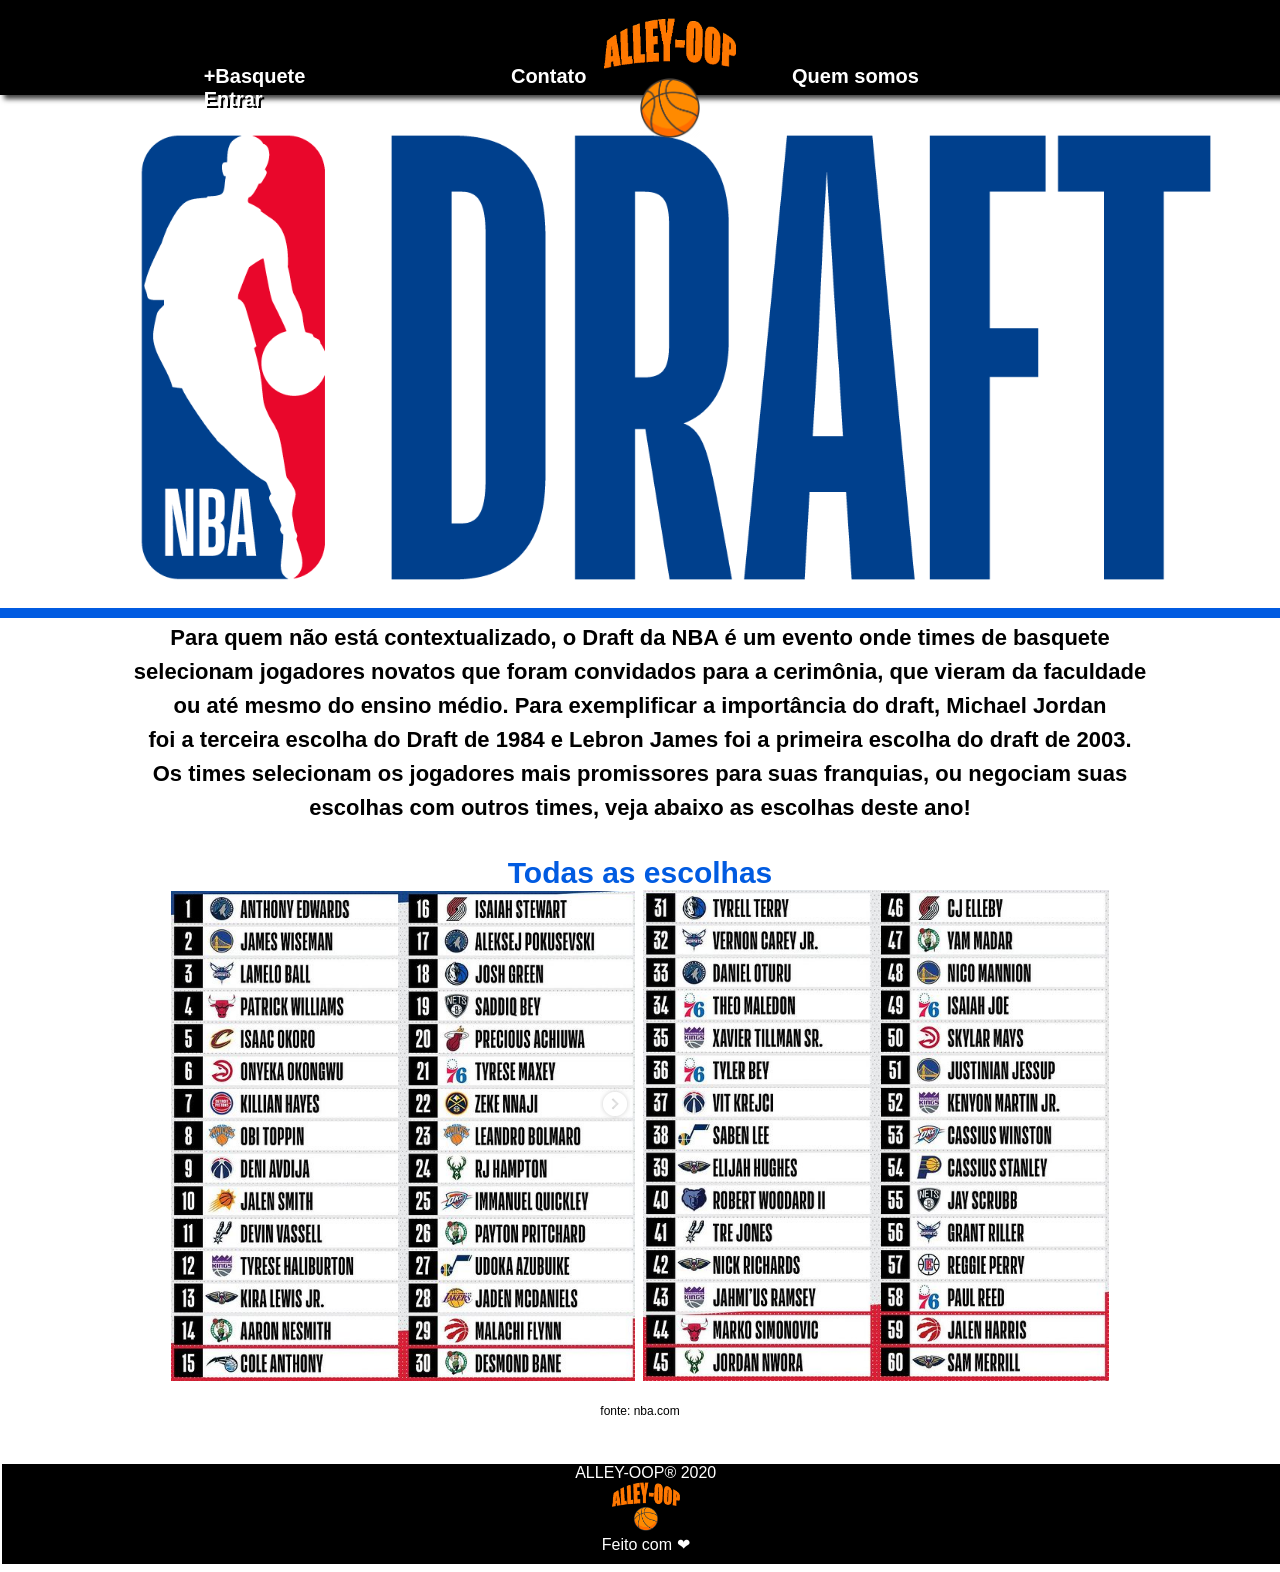
<file: projeto-site/public/draft.html>
<!DOCTYPE html>
<html lang="en">

<head>
    <meta charset="UTF-8">
    <meta name="viewport" content="width=device-width, initial-scale=1.0">
    <link rel="stylesheet" href="css/draft.css">
    <title>Draft 2020</title>
</head>

<body>

    <body>
        <div class="header" id="header">
            <div class="logo-div" href="index.html">
                <img src="img/logo.png" alt="alley-oop" href="index.html" class="logo">
                <a href="index.html"><img src="img/imagem-bola-logo.png" alt="imagem-bola" class="logo-img"></a>

            </div>
            <div class="menu-div">
                <nav class="menu">
                    <ul>
                        <li> <a class="mais-basquete" href="info-maisbasquete.html"> <b>+Basquete</b></a> </li>
                        <li> <a class="contato" href="contato.html"> <b>Contato</b></a></li>
                        <li> <a class="quem-somos" href="quemsomos.html"><b>Quem somos </b></a> </li>
                        <li> <a id="verif" class="entrar" href="login.html"> <b>Entrar</b></a></li>
                    </ul>
                </nav>
            </div>
        </div>

        <div class="container-1">
            <img src="img/nbadraft.png" style="width: 1100px; margin-top: 9%; margin-left: 10%;" alt="">
        </div>
        <div class="troca"></div>

        <div class="container-2">
            <b style="font-size: 22px;"> Para quem não está contextualizado, o Draft da NBA é um evento onde
                times de basquete <br> selecionam jogadores novatos que foram convidados para a cerimônia, que vieram da
                faculdade <br>
                ou até mesmo do ensino médio. Para exemplificar a importância do draft,
                Michael Jordan <br> foi a terceira escolha do Draft de 1984 e Lebron James foi a primeira escolha do
                draft de 2003. <br>
                Os times selecionam os jogadores mais promissores para suas franquias, ou negociam suas <br>escolhas com
                outros times, veja abaixo as escolhas deste ano!</b><br>
            <br>
            <b style="color: #015BE1;">Todas as escolhas</b> <br>
            <img src="img/picks1-draft.png" alt="">
            <img src="img/picks2-draft.png" alt=""> <br>
            <span style="font-size: 12px;">fonte: nba.com</span><br>
        </div>
        <div class="footer">
            ALLEY-OOP® 2020
            <br>
            <img src="img/logo-mesclado.png" style="width: 70px; margin-top: 0%;" alt=""> <br>
            <p style="margin-top: 0% ;">Feito com &#x2764;</p>
            <!-- <div style="margin-left: 50%; margin-top: -8.4%;"><a href="#topo"><u> voltar ao topo da pagina</u></a></div> -->
        </div>
       
    </body>


</html>

<script>
    if (sessionStorage.nome_usuario_meuapp) {
        document.getElementById("verif").innerHTML = `<b>${sessionStorage.nome_usuario_meuapp}<b>`;
        
    };
    </script>
</file>
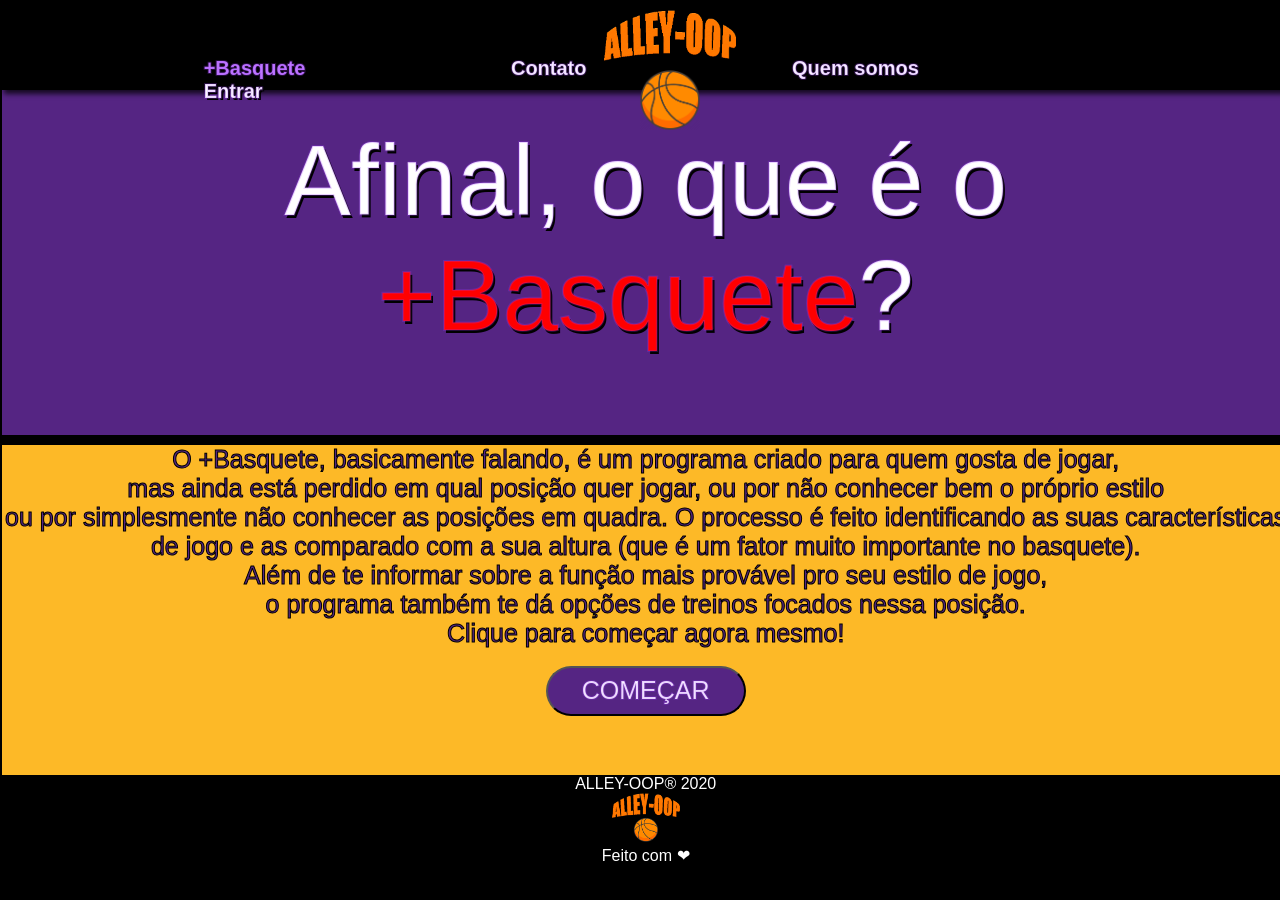
<file: projeto-site/public/info-maisbasquete.html>
<!DOCTYPE html>
<html lang="en">

<head>
    <meta charset="UTF-8">
    <meta name="viewport" content="width=device-width, initial-scale=1.0">
    <title>Info +Basquete</title>
    <link rel="SHORTCUT ICON" href="img/imagem-bola-logo.png">
    <link rel="stylesheet" href="css/info-maisbasquete.css">
</head>

<body>

        <div class="header">
            <div class="logo-div" href="index.html">
                <img src="img/logo.png" alt="alley-oop" href="index.html" class="logo">
                <a href="index.html"><img src="img/imagem-bola-logo.png" alt="imagem-bola" class="logo-img"></a>
    
            </div>
            <div class="menu-div">
                <nav class="menu">
                    <ul>
                        <li> <a class="mais-basquete" href="info-maisbasquete.html"> <b style="color: #c07cff;">+Basquete</b></a> </li>
                        <li> <a class="contato" href="contato.html"> <b>Contato</b></a></li>
                        <li> <a class="quem-somos" href="quemsomos.html"><b>Quem somos </b></a> </li>
                        <li> <a id="verif" class="entrar" href="login.html"> <b>Entrar</b></a></li>
                    </ul>
                </nav>
            </div>
        </div>
        <div class="afinal">
            <br>
            Afinal, o que é o <br>
            <span style="color:red">+Basquete</span>?
        </div>

        <div class="troca">
        </div>

        <div class="explicacao">
            <span class="letters">O +Basquete, basicamente falando, é um programa criado para quem gosta de jogar, <br>
                mas ainda está perdido em qual posição quer jogar, ou por não conhecer bem o próprio estilo <br> ou por
                simplesmente não conhecer as posições em quadra.
                O processo é feito identificando as suas características <br> de jogo e as comparado com a sua altura
                (que é um fator muito importante no basquete). <br>
                Além de te informar sobre a função mais provável pro seu estilo de jogo, <br> o programa também te dá
                opções de treinos focados nessa posição. <br> Clique para começar agora mesmo!</span>
            <br><br><button onclick="trocatela()" class="button-infomaisbasquete"><span>COMEÇAR</span></button>
        </div>
        <div class="footer">
            ALLEY-OOP® 2020
            <br>
            <img src="img/logo-mesclado.png" style="width: 70px; margin-top: 0%;" alt="">
            <p style="margin-top: 0% ;">Feito com &#x2764;</p>

        </div>
    </body>

</html>

<script>
    function trocatela() {
        window.location.href = "maisbasquete.html";
    }
    if (sessionStorage.nome_usuario_meuapp) {
        document.getElementById("verif").innerHTML = `<b>${sessionStorage.nome_usuario_meuapp}<b>`;
        
    };

</script>
</file>
<file: public/css/style.css>
body{
    font-family: -apple-system, BlinkMacSystemFont, 'Segoe UI', Roboto, Oxygen, Ubuntu, Cantarell, 'Open Sans', 'Helvetica Neue', sans-serif;
    background-color: black;
}
html {
    scroll-behavior: smooth;
  }

.header{
    background-color: black;
    width: 101%;
    height: 100px;
    margin-top: -1%;
    margin-left: -0.6%;
    position: fixed;
    box-shadow: 3px 5px 5px -1px rgba(0,0,0,0.75);
}

.logo{
    width: 150px;
    height: 60px;
    margin-left: 0%;
    margin-top: 8%;
}

.logo-div{
    margin-left: 46%;
    margin-top: 0.5%;
    width: 150px;
}
.logo-img{
    width: 60px;
    height: 60px;
    margin-left: 30%;
    margin-top: 0%;
}

.menu ul li a {
    color: white;
    text-decoration: none;
    text-shadow: 2px 2px black;
}
 
.menu li{
    display: inline;
    width: 20px;
    height: 20px;
    margin: 100px;
}

.menu{
    font-size: 20px;
    margin: 4.9%;
    margin-top: -7.5%;
}

.menu ul li a:hover{
    transition: 0.5s;
    color:rgb(252, 112, 61);
}


.container-1{
    background-color: #FDB927;
    margin-left: -0.5%;
    width: 101.9%;
    height: 600px;
}
.filho-container-1{
    margin-left: 20.5%;
    width: 60%;
    height: 600px;
    
}

.estatisticas{
    text-align: center;
    color: rgb(255, 255, 255);
    font-size: 19px;
    line-height:25px;
    text-shadow: 2px 3.2px #000000;
    background-color: #552583;
    width: 250px;
    height: 60px;
    margin-top: -55.5%;
    margin-left: 55%;
    border-radius: 25px;
    -webkit-text-stroke-width: 2px;
    -webkit-text-stroke-color: #9e37ff3a;
    cursor: pointer;
}
a{
    text-decoration: none;
    color: white;
    -webkit-text-stroke-width: 2px;
    -webkit-text-stroke-color: #9e37ff3a;
}


.calendario{
    text-align: center;
    color: white;
    font-size: 19px;
    line-height:28px;
    text-shadow: 2px 3px #000000;
    background-color: #552583;
    width: 250px;
    height: 60px;
    margin-top: 5%;
    margin-left: 55%;
    border-radius: 25px;
    -webkit-text-stroke-width: 2px;
    -webkit-text-stroke-color: #9e37ff3a;
    cursor: pointer;
}

.seujogo{
    text-align: center;
    color: white;
    font-size: 19px;
    line-height:28px;
    text-shadow: 2px 2.5px #000000;
    background-color: #552583;
    width: 250px;
    height: 60px;
    margin-top: 5%;
    margin-left: 55%;
    border-radius: 25px;
    -webkit-text-stroke-width: 2px;
    -webkit-text-stroke-color: #9e37ff3a;
    cursor: pointer;
}
.draft{
    text-align: center;
    color: white;
    font-size: 19px;
    line-height:25px;
    text-shadow: 2px 3.2px #000000;
    background-color: #552583;
    width: 250px;
    height: 75px;
    margin-top: 5%;
    margin-left: 55%;
    border-radius: 25px;
    -webkit-text-stroke-width: 2px;
    -webkit-text-stroke-color: #9e37ff3a;
    cursor: pointer;
}

.estatisticas:hover{
    transition: 0.4s;
    background-color: black;
}

.calendario:hover{
    transition: 0.4s;
    background-color: black;
}

.seujogo:hover{
    transition: 0.4s;
    background-color: black;
}

.draft:hover{
    transition: 0.4s;
    background-color: black;
}

.troca{
    width: 102%;
    margin-left: -0.7% ;
    background-color: #552583;
    height: 10px;
}

.container-2{
    background-color:black;
    margin-left: -0.5%;
    width: 101.9%;
    height: 500px;
}

.site-completo{
    margin-top: 12.5%;
    margin-left: 5%;

}

.site-completo2{
    margin-top: 12.5%;
    margin-left: 5%;
    display: none;
}

.perfil-jogador{

    margin-top: -38%;
    margin-left: 20%;
    width: 400px;
    height: 400px;
}

.button-maisbasquete{
    font-size: 18px;
    margin-top: -20%;
    width: 150px;
    height: 55px;
    border-radius: 30px;
    margin-left: 30%;
    color: #552583;
    background-color: #FDB927;
    -webkit-text-stroke-width: 3px;
    -webkit-text-stroke-color:rgba(0, 0, 0, 0.131);
    outline-style: none;
    cursor: pointer;
}

.button-maisbasquete:hover{
    transition: 0.3s;
    background-color: #552583;
    color: #FDB927;
    -webkit-text-stroke-width: 3px;
    -webkit-text-stroke-color:rgba(0, 0, 0, 0.131);
}

.container-3{
    width: 101.9%;
    height: 550px;
    background-color: white;
    margin-left: -0.5%;
}

.texto-draft{
    font-size: 22px ;
    margin-left: 0%;
    margin-top: 1%;
    text-align: center;
}

.button-draft{
    background-color: #015BE1;
    margin-left:46.5%;
    margin-top: 1%;
    width: 120px;
    height: 40px;
    border-radius: 20px;
    color: white;
    -webkit-text-stroke-width: 1px;
    -webkit-text-stroke-color:rgba(0, 0, 0, 0.131);
    text-shadow: 2px 1.6px #000000;
    outline-style: none;
    cursor: pointer;
}

.button-draft:hover{
    transition: 0.5s;
    color:rgb(255, 65, 65)
}

.container-4{
    background-color: #FDB927 ;
    width: 101.9%;
    height: 350px;
    margin-left: -0.5%;

}

.img-calendario{
    width: 200px;
    margin-left: 20%;
}

.img-analytics{
    width:170px;
    margin-left: 70%; 
    margin-top: -3%;
}

.button-info{
    margin-left: 10%; 
    width: 200px; 
    height: 50px; 
    font-size: 22px; 
    border-radius: 50px;
    background-color: #552583;
    color: white;
    text-shadow: 1.5px 1px #000000;
    outline-style: none;
    -webkit-text-stroke-width: 2px;
    -webkit-text-stroke-color: #9e37ff3a;
    cursor: pointer;
}

.button-info:hover{
    transition: 0.5s;
    background-color: black;
}

.footer{
    width: 101.9%;
    height: 100px;
    margin-left: -0.5%;
    background-color: black;
    text-align: center;
    color: white;
    text-shadow: 1.5px 1px #000000;
}
</file>
<file: projeto-site/public/css/style.css>
body{
    font-family: -apple-system, BlinkMacSystemFont, 'Segoe UI', Roboto, Oxygen, Ubuntu, Cantarell, 'Open Sans', 'Helvetica Neue', sans-serif;
    background-color: black;
}
html {
    scroll-behavior: smooth;
  }

.header{
    background-color: black;
    width: 101%;
    height: 100px;
    margin-top: -1%;
    margin-left: -0.6%;
    position: fixed;
    box-shadow: 3px 5px 5px -1px rgba(0,0,0,0.75);
}

.logo{
    width: 150px;
    height: 60px;
    margin-left: 0%;
    margin-top: 8%;
}

.logo-div{
    margin-left: 46%;
    margin-top: 0.5%;
    width: 150px;
}
.logo-img{
    width: 60px;
    height: 60px;
    margin-left: 30%;
    margin-top: 0%;
}

.menu ul li a {
    color: white;
    text-decoration: none;
    text-shadow: 2px 2px black;
}
 
.menu li{
    display: inline;
    width: 20px;
    height: 20px;
    margin: 100px;
}

.menu{
    font-size: 20px;
    margin: 4.9%;
    margin-top: -7.5%;
}

.menu ul li a:hover{
    transition: 0.5s;
    color:rgb(252, 112, 61);
}


.container-1{
    background-color: #FDB927;
    margin-left: -0.5%;
    width: 101.9%;
    height: 600px;
}
.filho-container-1{
    margin-left: 20.5%;
    width: 60%;
    height: 600px;
    
}

.estatisticas{
    text-align: center;
    color: rgb(255, 255, 255);
    font-size: 19px;
    line-height:25px;
    text-shadow: 2px 3.2px #000000;
    background-color: #552583;
    width: 250px;
    height: 60px;
    margin-top: -55.5%;
    margin-left: 55%;
    border-radius: 25px;
    -webkit-text-stroke-width: 2px;
    -webkit-text-stroke-color: #9e37ff3a;
    cursor: pointer;
}
a{
    text-decoration: none;
    color: white;
    -webkit-text-stroke-width: 2px;
    -webkit-text-stroke-color: #9e37ff3a;
}


.calendario{
    text-align: center;
    color: white;
    font-size: 19px;
    line-height:28px;
    text-shadow: 2px 3px #000000;
    background-color: #552583;
    width: 250px;
    height: 60px;
    margin-top: 5%;
    margin-left: 55%;
    border-radius: 25px;
    -webkit-text-stroke-width: 2px;
    -webkit-text-stroke-color: #9e37ff3a;
    cursor: pointer;
}

.seujogo{
    text-align: center;
    color: white;
    font-size: 19px;
    line-height:28px;
    text-shadow: 2px 2.5px #000000;
    background-color: #552583;
    width: 250px;
    height: 60px;
    margin-top: 5%;
    margin-left: 55%;
    border-radius: 25px;
    -webkit-text-stroke-width: 2px;
    -webkit-text-stroke-color: #9e37ff3a;
    cursor: pointer;
}
.draft{
    text-align: center;
    color: white;
    font-size: 19px;
    line-height:25px;
    text-shadow: 2px 3.2px #000000;
    background-color: #552583;
    width: 250px;
    height: 75px;
    margin-top: 5%;
    margin-left: 55%;
    border-radius: 25px;
    -webkit-text-stroke-width: 2px;
    -webkit-text-stroke-color: #9e37ff3a;
    cursor: pointer;
}

.estatisticas:hover{
    transition: 0.4s;
    background-color: black;
}

.calendario:hover{
    transition: 0.4s;
    background-color: black;
}

.seujogo:hover{
    transition: 0.4s;
    background-color: black;
}

.draft:hover{
    transition: 0.4s;
    background-color: black;
}

.troca{
    width: 102%;
    margin-left: -0.7% ;
    background-color: #552583;
    height: 10px;
}

.container-2{
    background-color:black;
    margin-left: -0.5%;
    width: 101.9%;
    height: 500px;
}

.site-completo{
    margin-top: 12.5%;
    margin-left: 5%;

}

.site-completo2{
    margin-top: 12.5%;
    margin-left: 5%;
    display: none;
}

.perfil-jogador{

    margin-top: -38%;
    margin-left: 20%;
    width: 400px;
    height: 400px;
}

.button-maisbasquete{
    font-size: 18px;
    margin-top: -20%;
    width: 150px;
    height: 55px;
    border-radius: 30px;
    margin-left: 30%;
    color: #552583;
    background-color: #FDB927;
    -webkit-text-stroke-width: 3px;
    -webkit-text-stroke-color:rgba(0, 0, 0, 0.131);
    outline-style: none;
    cursor: pointer;
}

.button-maisbasquete:hover{
    transition: 0.3s;
    background-color: #552583;
    color: #FDB927;
    -webkit-text-stroke-width: 3px;
    -webkit-text-stroke-color:rgba(0, 0, 0, 0.131);
}

.container-3{
    width: 101.9%;
    height: 550px;
    background-color: white;
    margin-left: -0.5%;
}

.texto-draft{
    font-size: 22px ;
    margin-left: 0%;
    margin-top: 1%;
    text-align: center;
}

.button-draft{
    background-color: #015BE1;
    margin-left:46.5%;
    margin-top: 1%;
    width: 120px;
    height: 40px;
    border-radius: 20px;
    color: white;
    -webkit-text-stroke-width: 1px;
    -webkit-text-stroke-color:rgba(0, 0, 0, 0.131);
    text-shadow: 2px 1.6px #000000;
    outline-style: none;
    cursor: pointer;
}

.button-draft:hover{
    transition: 0.5s;
    color:rgb(255, 65, 65)
}

.container-4{
    background-color: #FDB927 ;
    width: 101.9%;
    height: 350px;
    margin-left: -0.5%;

}

.img-calendario{
    width: 200px;
    margin-left: 20%;
}

.img-analytics{
    width:170px;
    margin-left: 70%; 
    margin-top: -3%;
}

.button-info{
    margin-left: 10%; 
    width: 200px; 
    height: 50px; 
    font-size: 22px; 
    border-radius: 50px;
    background-color: #552583;
    color: white;
    text-shadow: 1.5px 1px #000000;
    outline-style: none;
    -webkit-text-stroke-width: 2px;
    -webkit-text-stroke-color: #9e37ff3a;
    cursor: pointer;
}

.button-info:hover{
    transition: 0.5s;
    background-color: black;
}

.footer{
    width: 101.9%;
    height: 100px;
    margin-left: -0.5%;
    background-color: black;
    text-align: center;
    color: white;
    text-shadow: 1.5px 1px #000000;
}
</file>
<file: public/css/cadastro.css>
body{
    font-family: -apple-system, BlinkMacSystemFont, 'Segoe UI', Roboto, Oxygen, Ubuntu, Cantarell, 'Open Sans', 'Helvetica Neue', sans-serif;
    text-align: center;
    background-color: rgb(218, 218, 218);
}

.div-login{
    height: 400px;
    margin-top: 2%;
    font-size: 25px;

}

.login{
    -webkit-border-radius: 4px;
    border-radius: 5px;
    color: #202124;
    font-size: 16px;
    height: 22px;
    margin: 1px 1px 0 1px;
    padding: 13px 15px;
    outline-color: #b06af2;
}

.senha{
    -webkit-border-radius: 4px;
    border-radius: 5px;
    color: #202124;
    font-size: 16px;
    height: 22px;
    margin: 1px 1px 0 1px;
    padding: 13px 15px;
    outline-color: #b06af2;
    /* -webkit-tap-highlight-color: rgba(0,0,0,0); */
}

.translucido{
    margin-top: 5%;
    padding-top: 4% ;
    margin-left: 30%;
    height: 570px;
    width: 550px;
    background-color: #562583e7;
    border-radius: 25px;
    border:solid;
    border-color: #FDB927;
    -webkit-box-shadow: 4px 10px 35px 17px rgba(0,0,0,0.75);
-moz-box-shadow: 4px 10px 35px 17px rgba(0,0,0,0.75);
box-shadow: 4px 10px 35px 17px rgba(0,0,0,0.75);
}

.clique-aqui{
    color: #FDB927;
}

.clique-aqui:hover{
    transition: 0.2s;
    color: #b06af2;
}

.button-entrar{
    width: 150px;
    height: 40px;
    border-radius: 20px;
    background-color: #FDB927;
    font-size: 22px;
    color: #552583;
    outline-style: none;
}

.button-entrar:hover{
    transition: 0.5s;
    color: rgb(189, 50, 0);
}

.clique-aqui:hover{
    transition: 0.2s;
    color: #b06af2;
}
</file>
<file: public/css/info-maisbasquete.css>
body{
    font-family: -apple-system, BlinkMacSystemFont, 'Segoe UI', Roboto, Oxygen, Ubuntu, Cantarell, 'Open Sans', 'Helvetica Neue', sans-serif;   
    background-color: black;
}

.header{
    background-color: black;
    width: 101%;
    height: 102px;
    margin-top: -1.6%;
    margin-left: -0.6%;
    position: fixed;
    box-shadow: 3px 5px 5px -1px rgba(0,0,0,0.75);
}

.logo{
    width: 150px;
    height: 60px;
    margin-left: 0%;
    margin-top: 8%;
}

.logo-div{
    margin-left: 46%;
    margin-top: 0.5%;
    width: 150px;
}
.logo-img{
    width: 60px;
    height: 60px;
    margin-left: 30%;
    margin-top: 0%;
}

.menu ul li a {
    color: white;
    text-decoration: none;
    text-shadow: 2px 2px black;
}
 
.menu li{
    display: inline;
    width: 20px;
    height: 20px;
    margin: 100px;
}

.menu{
    font-size: 20px;
    margin: 4.9%;
    margin-top: -7.5%;
}

.menu ul li a:hover{
    transition: 0.5s;
    color:rgb(252, 112, 61);
}

.estatisticas{
    text-align: center;
    color: rgb(255, 255, 255);
    font-size: 19px;
    line-height:25px;
    text-shadow: 2px 3.2px #000000;
    background-color: #552583;
    width: 250px;
    height: 60px;
    margin-top: -55.5%;
    margin-left: 55%;
    border-radius: 25px;
    -webkit-text-stroke-width: 2px;
    -webkit-text-stroke-color: #9e37ff3a;
}

a{
    text-decoration: none;
    color: white;
    -webkit-text-stroke-width: 2px;
    -webkit-text-stroke-color: #9e37ff3a;
}

.calendario{
    text-align: center;
    color: white;
    font-size: 19px;
    line-height:28px;
    text-shadow: 2px 2px #000000;
    background-color: #552583;
    width: 250px;
    height: 60px;
    margin-top: 5%;
    margin-left: 55%;
    border-radius: 25px;
    -webkit-text-stroke-width: 2px;
    -webkit-text-stroke-color: #9e37ff3a;
}

.seujogo{
    text-align: center;
    color: white;
    font-size: 19px;
    line-height:28px;
    text-shadow: 2px 2px #000000;
    background-color: #552583;
    width: 250px;
    height: 60px;
    margin-top: 5%;
    margin-left: 55%;
    border-radius: 25px;
    -webkit-text-stroke-width: 2px;
    -webkit-text-stroke-color: #9e37ff3a;
}
.draft{
    text-align: center;
    color: white;
    font-size: 19px;
    line-height:25px;
    text-shadow: 2px 3.2px #000000;
    background-color: #552583;
    width: 250px;
    height: 75px;
    margin-top: 5%;
    margin-left: 55%;
    border-radius: 25px;
    -webkit-text-stroke-width: 2px;
    -webkit-text-stroke-color: #9e37ff3a;
}

.estatisticas:hover{
    transition: 0.4s;
    background-color: #015BE1;
    color: rgb(252, 112, 61) ;
}

.calendario:hover{
    transition: 0.4s;
    background-color: #015BE1;
    color: rgb(252, 112, 61) ;
}

.seujogo:hover{
    transition: 0.4s;
    background-color: #015BE1;
    color: rgb(252, 112, 61) ;
}

.draft:hover{
    transition: 0.4s;
    background-color: #015BE1;
    color: rgb(252, 112, 61) ;
}

.afinal{
    color: white;
    font-size: 100px;
    background-color: #552583;
    margin-left: -0.5%;
    width: 101.9%;
    height:430px;
    text-shadow: 2px 3.2px #000000;
    -webkit-text-stroke-width: 2px;
    -webkit-text-stroke-color: #9e37ff3a;
    text-align: center;
}

.explicacao{
    margin-top: 0%;
    width: 101.9%;
    margin-left: -0.5%;
    height: 330px;
    color: #552583;
    background-color: #FDB927;
    text-align: center;
    height: 330px;
    -webkit-text-stroke-width: 1px;
    -webkit-text-stroke-color: black;
   
}

.troca{
    margin-top: -0.25%;
    width: 102%;
    margin-left: -0.5% ;
    background-color: black;
    color: white;
    height: 10px;
}


.letters{
    font-size: 25px;
    text-align: center;
}

.button-infomaisbasquete{
    width: 200px;
    height: 50px;
    border-radius: 50px;
    background-color: #552583;
    color: white;
    font-size: 25px;
    outline-style: none;
    -webkit-text-stroke-width: 2px;
    -webkit-text-stroke-color: #9e37ff3a;
}
.button-infomaisbasquete:hover{
    transition: 0.5s;
    background-color: black;
    
}

.footer{
    width: 101.9%;
    height: 6px;
    margin-left: -0.5%;
    background-color: black;
    text-align: center;
    color: white;
    text-shadow: 1.5px 1px #000000;
}
</file>
<file: public/css/draft.css>
body{
    font-family: -apple-system, BlinkMacSystemFont, 'Segoe UI', Roboto, Oxygen, Ubuntu, Cantarell, 'Open Sans', 'Helvetica Neue', sans-serif;
    background-color: white;
}
html {
    scroll-behavior: smooth;
  }

.header{
    background-color: black;
    width: 101%;
    height: 100px;
    margin-top: -1%;
    margin-left: -0.6%;
    position:fixed;
    box-shadow: 3px 5px 5px -1px rgba(0,0,0,0.75);
}

.logo{
    width: 150px;
    height: 60px;
    margin-left: 0%;
    margin-top: 8%;
}

.logo-div{
    margin-left: 46%;
    margin-top: 0.5%;
    width: 150px;
}
.logo-img{
    width: 60px;
    height: 60px;
    margin-left: 30%;
    margin-top: 0%;
}

.menu ul li a {
    color: white;
    text-decoration: none;
    text-shadow: 2px 2px black;
}
 
.menu li{
    display: inline;
    width: 20px;
    height: 20px;
    margin: 100px;
}

.menu{
    font-size: 20px;
    margin: 4.9%;
    margin-top: -7.5%;
}

.menu ul li a:hover{
    transition: 0.5s;
    color:rgb(252, 112, 61);
}

.container-1{
    background-color: white;
    margin-left: -0.5%;
    width: 101.9%;
    height: 600px;
}

.troca{
    width: 102%;
    margin-left: -0.7% ;
    background-color: #015BE1;
    height: 10px;
}

.container-2{
    font-size: 30px;
    height: 100px;
    background-color: white;
    text-align: center;
}

.footer{
    width: 101.9%;
    height: 100px;
    margin-left: -0.5%;
    background-color: black;
    margin-top: 59%;
    text-align: center;
    color: white;
    text-shadow: 1.5px 1px #000000;
}
</file>
<file: public/css/info.css>
body{
    font-family: -apple-system, BlinkMacSystemFont, 'Segoe UI', Roboto, Oxygen, Ubuntu, Cantarell, 'Open Sans', 'Helvetica Neue', sans-serif;
    background-color: black;
}
html {
    scroll-behavior: smooth;
  }

.header{
    background-color: black;
    width: 101%;
    height: 100px;
    margin-top: -2%;
    margin-left: -0.6%;
    position: fixed;
    box-shadow: 3px 5px 5px -1px rgba(0,0,0,0.75);
}

.logo{
    width: 150px;
    height: 60px;
    margin-left: 0%;
    margin-top: 8%;
}

.logo-div{
    margin-left: 46%;
    margin-top: 0.5%;
    width: 150px;
}
.logo-img{
    width: 60px;
    height: 60px;
    margin-left: 30%;
    margin-top: 0%;
}

.menu ul li a {
    color: white;
    text-decoration: none;
    text-shadow: 2px 2px black;
}
 
.menu li{
    display: inline;
    width: 20px;
    height: 20px;
    margin: 100px;
}

.menu{
    font-size: 20px;
    margin: 4.9%;
    margin-top: -7.5%;
}

.menu ul li a:hover{
    transition: 0.5s;
    color:rgb(252, 112, 61);
}

.container-1{
    width: 103%;
    margin-left: -1%;
    background-color: #FDB927;
    height: 1000px;
    text-align: center;
    box-shadow: 3px 5px 5px -1px rgba(0,0,0,0.75);
}

.info-esquerda{
    background-color: rgba(250, 235, 215, 0.494);
    width: 400px;
    margin-left: 20%;
    font-size: 24px;
}

.info-direita{
    font-size: 24px;
    background-color: rgba(250, 235, 215, 0.494);
    width: 400px;
    margin-left: 54%;
    margin-top: -14.2%;
}

.footer{
    position: absolute;
    width: 101.9%;
    margin-top: 2%;
    height: 69px;
    margin-left: -0.5%;
    background-color: black;
    margin-top: 0%;
    text-align: center;
    color: white;
    text-shadow: 1.5px 1px #000000;
}

.estatisticas{
    padding-top: 0%;
    color: white;
    font-size:30px;
    width: 100%;
    height: 910px;
    background-color: #552583;
}
</file>
<file: public/css/login.css>
body{
    font-family: -apple-system, BlinkMacSystemFont, 'Segoe UI', Roboto, Oxygen, Ubuntu, Cantarell, 'Open Sans', 'Helvetica Neue', sans-serif;
    text-align: center;
    background-color:rgb(218, 218, 218);
}


.div-login{
    height: 400px;
    margin-top: 2%;
    font-size: 25px;

}

.login{
    -webkit-border-radius: 4px;
    border-radius: 5px;
    color: #202124;
    font-size: 16px;
    height: 22px;
    margin: 1px 1px 0 1px;
    padding: 13px 15px;
    outline-color: #b06af2;
}

.senha{
    -webkit-border-radius: 4px;
    border-radius: 5px;
    color: #202124;
    font-size: 16px;
    height: 22px;
    margin: 1px 1px 0 1px;
    padding: 13px 15px;
    outline-color: #b06af2;
    /* -webkit-tap-highlight-color: rgba(0,0,0,0); */
}

.translucido{
    margin-top: 5%;
    padding-top: 4% ;
    margin-left: 30%;
    height: 570px;
    width: 550px;
    background-color: #562583e7;
    border-radius: 25px;
    border:solid;
    border-color: #FDB927;
    -webkit-box-shadow: 4px 10px 35px 17px rgba(0,0,0,0.75);
-moz-box-shadow: 4px 10px 35px 17px rgba(0,0,0,0.75);
box-shadow: 4px 10px 35px 17px rgba(0,0,0,0.75);
}

.clique-aqui{
    color: #FDB927;
}

.clique-aqui:hover{
    transition: 0.2s;
    color: #b06af2;
}

.button-entrar{
    width: 150px;
    height: 40px;
    border-radius: 20px;
    background-color: #FDB927;
    font-size: 22px;
    color: #552583;
    outline-style: none;
}

.button-entrar:hover{
    transition: 0.5s;
    color: rgb(189, 50, 0);
}
</file>
<file: public/css/quemsomos.css>
body{
    font-family: -apple-system, BlinkMacSystemFont, 'Segoe UI', Roboto, Oxygen, Ubuntu, Cantarell, 'Open Sans', 'Helvetica Neue', sans-serif;   
    background-color: black;
}

.header{
    background-color: black;
    width: 101%;
    height: 102px;
    margin-top: -1.6%;
    margin-left: -0.6%;
    position: fixed;
    box-shadow: 3px 5px 5px -1px rgba(0,0,0,0.75);
}

.logo{
    width: 150px;
    height: 60px;
    margin-left: 0%;
    margin-top: 8%;
}

.logo-div{
    margin-left: 46%;
    margin-top: 0.5%;
    width: 150px;
}
.logo-img{
    width: 60px;
    height: 60px;
    margin-left: 30%;
    margin-top: 0%;
}

.menu ul li a {
    color: white;
    text-decoration: none;
    text-shadow: 2px 2px black;
}
 
.menu li{
    display: inline;
    width: 20px;
    height: 20px;
    margin: 100px;
}

.menu{
    font-size: 20px;
    margin: 4.9%;
    margin-top: -7.5%;
}

.menu ul li a:hover{
    transition: 0.5s;
    color:rgb(252, 112, 61);
}

.estatisticas{
    text-align: center;
    color: rgb(255, 255, 255);
    font-size: 19px;
    line-height:25px;
    text-shadow: 2px 3.2px #000000;
    background-color: #552583;
    width: 250px;
    height: 60px;
    margin-top: -55.5%;
    margin-left: 55%;
    border-radius: 25px;
    -webkit-text-stroke-width: 2px;
    -webkit-text-stroke-color: #9e37ff3a;
}

a{
    text-decoration: none;
    color: white;
    -webkit-text-stroke-width: 2px;
    -webkit-text-stroke-color: #9e37ff3a;
}

.calendario{
    text-align: center;
    color: white;
    font-size: 19px;
    line-height:28px;
    text-shadow: 2px 2px #000000;
    background-color: #552583;
    width: 250px;
    height: 60px;
    margin-top: 5%;
    margin-left: 55%;
    border-radius: 25px;
    -webkit-text-stroke-width: 2px;
    -webkit-text-stroke-color: #9e37ff3a;
}

.seujogo{
    text-align: center;
    color: white;
    font-size: 19px;
    line-height:28px;
    text-shadow: 2px 2px #000000;
    background-color: #552583;
    width: 250px;
    height: 60px;
    margin-top: 5%;
    margin-left: 55%;
    border-radius: 25px;
    -webkit-text-stroke-width: 2px;
    -webkit-text-stroke-color: #9e37ff3a;
}
.draft{
    text-align: center;
    color: white;
    font-size: 19px;
    line-height:25px;
    text-shadow: 2px 3.2px #000000;
    background-color: #552583;
    width: 250px;
    height: 75px;
    margin-top: 5%;
    margin-left: 55%;
    border-radius: 25px;
    -webkit-text-stroke-width: 2px;
    -webkit-text-stroke-color: #9e37ff3a;
}

.estatisticas:hover{
    transition: 0.4s;
    background-color: #015BE1;
    color: rgb(252, 112, 61) ;
}

.calendario:hover{
    transition: 0.4s;
    background-color: #015BE1;
    color: rgb(252, 112, 61) ;
}

.seujogo:hover{
    transition: 0.4s;
    background-color: #015BE1;
    color: rgb(252, 112, 61) ;
}

.draft:hover{
    transition: 0.4s;
    background-color: #015BE1;
    color: rgb(252, 112, 61) ;
}

.afinal{
    color: white;
    font-size: 100px;
    background-color: #552583;
    margin-left: -0.5%;
    width: 101.9%;
    height:430px;
    text-shadow: 2px 3.2px #000000;
    -webkit-text-stroke-width: 2px;
    -webkit-text-stroke-color: #9e37ff3a;
    text-align: center;
}

.explicacao{
    margin-top: 0%;
    width: 101.9%;
    margin-left: -0.5%;
    height: 250px;
    color: #552583;
    background-color: #FDB927;
    text-align: center;
    -webkit-text-stroke-width: 1px;
    -webkit-text-stroke-color: black;
   
}

.troca{
    margin-top: -0.25%;
    width: 102%;
    margin-left: -0.5% ;
    background-color: black;
    color: white;
    height: 10px;
}


.letters{
    font-size: 25px;
    text-align: center;
}


.footer{
    width: 101.9%;
    height: 6px;
    margin-left: -0.5%;
    background-color: black;
    text-align: center;
    color: white;
    text-shadow: 1.5px 1px #000000;
}
</file>
<file: projeto-site/public/css/cadastro.css>
body{
    font-family: -apple-system, BlinkMacSystemFont, 'Segoe UI', Roboto, Oxygen, Ubuntu, Cantarell, 'Open Sans', 'Helvetica Neue', sans-serif;
    text-align: center;
    background-color: rgb(218, 218, 218);
}

.div-login{
    height: 400px;
    margin-top: 2%;
    font-size: 25px;

}

.login{
    -webkit-border-radius: 4px;
    border-radius: 5px;
    color: #202124;
    font-size: 16px;
    height: 22px;
    margin: 1px 1px 0 1px;
    padding: 13px 15px;
    outline-color: #b06af2;
}

.senha{
    -webkit-border-radius: 4px;
    border-radius: 5px;
    color: #202124;
    font-size: 16px;
    height: 22px;
    margin: 1px 1px 0 1px;
    padding: 13px 15px;
    outline-color: #b06af2;
    /* -webkit-tap-highlight-color: rgba(0,0,0,0); */
}

.translucido{
    margin-top: 5%;
    padding-top: 4% ;
    margin-left: 30%;
    height: 590px;
    width: 550px;
    background-color: #562583e7;
    border-radius: 25px;
    border:solid;
    border-color: #FDB927;
    -webkit-box-shadow: 4px 10px 35px 17px rgba(0,0,0,0.75);
-moz-box-shadow: 4px 10px 35px 17px rgba(0,0,0,0.75);
box-shadow: 4px 10px 35px 17px rgba(0,0,0,0.75);
}

.clique-aqui{
    color: #FDB927;
}

.clique-aqui:hover{
    transition: 0.2s;
    color: #b06af2;
}

.button-entrar{
    width: 150px;
    height: 40px;
    border-radius: 20px;
    background-color: #FDB927;
    font-size: 22px;
    color: #552583;
    outline-style: none;
    margin-top: -12%;
}

.button-entrar:hover{
    transition: 0.5s;
    color: rgb(189, 50, 0);
}

.clique-aqui:hover{
    transition: 0.2s;
    color: #b06af2;
}
</file>
<file: projeto-site/public/css/info-maisbasquete.css>
body{
    font-family: -apple-system, BlinkMacSystemFont, 'Segoe UI', Roboto, Oxygen, Ubuntu, Cantarell, 'Open Sans', 'Helvetica Neue', sans-serif;   
    background-color: black;
}

.header{
    background-color: black;
    width: 101%;
    height: 102px;
    margin-top: -1.6%;
    margin-left: -0.6%;
    position: fixed;
    box-shadow: 3px 5px 5px -1px rgba(0,0,0,0.75);
}

.logo{
    width: 150px;
    height: 60px;
    margin-left: 0%;
    margin-top: 8%;
}

.logo-div{
    margin-left: 46%;
    margin-top: 0.5%;
    width: 150px;
}
.logo-img{
    width: 60px;
    height: 60px;
    margin-left: 30%;
    margin-top: 0%;
}

.menu ul li a {
    color: white;
    text-decoration: none;
    text-shadow: 2px 2px black;
}
 
.menu li{
    display: inline;
    width: 20px;
    height: 20px;
    margin: 100px;
}

.menu{
    font-size: 20px;
    margin: 4.9%;
    margin-top: -7.5%;
}

.menu ul li a:hover{
    transition: 0.5s;
    color:rgb(252, 112, 61);
}

.estatisticas{
    text-align: center;
    color: rgb(255, 255, 255);
    font-size: 19px;
    line-height:25px;
    text-shadow: 2px 3.2px #000000;
    background-color: #552583;
    width: 250px;
    height: 60px;
    margin-top: -55.5%;
    margin-left: 55%;
    border-radius: 25px;
    -webkit-text-stroke-width: 2px;
    -webkit-text-stroke-color: #9e37ff3a;
}

a{
    text-decoration: none;
    color: white;
    -webkit-text-stroke-width: 2px;
    -webkit-text-stroke-color: #9e37ff3a;
}

.calendario{
    text-align: center;
    color: white;
    font-size: 19px;
    line-height:28px;
    text-shadow: 2px 2px #000000;
    background-color: #552583;
    width: 250px;
    height: 60px;
    margin-top: 5%;
    margin-left: 55%;
    border-radius: 25px;
    -webkit-text-stroke-width: 2px;
    -webkit-text-stroke-color: #9e37ff3a;
}

.seujogo{
    text-align: center;
    color: white;
    font-size: 19px;
    line-height:28px;
    text-shadow: 2px 2px #000000;
    background-color: #552583;
    width: 250px;
    height: 60px;
    margin-top: 5%;
    margin-left: 55%;
    border-radius: 25px;
    -webkit-text-stroke-width: 2px;
    -webkit-text-stroke-color: #9e37ff3a;
}
.draft{
    text-align: center;
    color: white;
    font-size: 19px;
    line-height:25px;
    text-shadow: 2px 3.2px #000000;
    background-color: #552583;
    width: 250px;
    height: 75px;
    margin-top: 5%;
    margin-left: 55%;
    border-radius: 25px;
    -webkit-text-stroke-width: 2px;
    -webkit-text-stroke-color: #9e37ff3a;
}

.estatisticas:hover{
    transition: 0.4s;
    background-color: #015BE1;
    color: rgb(252, 112, 61) ;
}

.calendario:hover{
    transition: 0.4s;
    background-color: #015BE1;
    color: rgb(252, 112, 61) ;
}

.seujogo:hover{
    transition: 0.4s;
    background-color: #015BE1;
    color: rgb(252, 112, 61) ;
}

.draft:hover{
    transition: 0.4s;
    background-color: #015BE1;
    color: rgb(252, 112, 61) ;
}

.afinal{
    color: white;
    font-size: 100px;
    background-color: #552583;
    margin-left: -0.5%;
    width: 101.9%;
    height:430px;
    text-shadow: 2px 3.2px #000000;
    -webkit-text-stroke-width: 2px;
    -webkit-text-stroke-color: #9e37ff3a;
    text-align: center;
}

.explicacao{
    margin-top: 0%;
    width: 101.9%;
    margin-left: -0.5%;
    height: 330px;
    color: #552583;
    background-color: #FDB927;
    text-align: center;
    height: 330px;
    -webkit-text-stroke-width: 1px;
    -webkit-text-stroke-color: black;
   
}

.troca{
    margin-top: -0.25%;
    width: 102%;
    margin-left: -0.5% ;
    background-color: black;
    color: white;
    height: 10px;
}


.letters{
    font-size: 25px;
    text-align: center;
}

.button-infomaisbasquete{
    width: 200px;
    height: 50px;
    border-radius: 50px;
    background-color: #552583;
    color: white;
    font-size: 25px;
    outline-style: none;
    -webkit-text-stroke-width: 2px;
    -webkit-text-stroke-color: #9e37ff3a;
}
.button-infomaisbasquete:hover{
    transition: 0.5s;
    background-color: black;
    
}

.footer{
    width: 101.9%;
    height: 6px;
    margin-left: -0.5%;
    background-color: black;
    text-align: center;
    color: white;
    text-shadow: 1.5px 1px #000000;
}
</file>
<file: projeto-site/public/css/draft.css>
body{
    font-family: -apple-system, BlinkMacSystemFont, 'Segoe UI', Roboto, Oxygen, Ubuntu, Cantarell, 'Open Sans', 'Helvetica Neue', sans-serif;
    background-color: white;
}
html {
    scroll-behavior: smooth;
  }

.header{
    background-color: black;
    width: 101%;
    height: 100px;
    margin-top: -1%;
    margin-left: -0.6%;
    position:fixed;
    box-shadow: 3px 5px 5px -1px rgba(0,0,0,0.75);
}

.logo{
    width: 150px;
    height: 60px;
    margin-left: 0%;
    margin-top: 8%;
}

.logo-div{
    margin-left: 46%;
    margin-top: 0.5%;
    width: 150px;
}
.logo-img{
    width: 60px;
    height: 60px;
    margin-left: 30%;
    margin-top: 0%;
}

.menu ul li a {
    color: white;
    text-decoration: none;
    text-shadow: 2px 2px black;
}
 
.menu li{
    display: inline;
    width: 20px;
    height: 20px;
    margin: 100px;
}

.menu{
    font-size: 20px;
    margin: 4.9%;
    margin-top: -7.5%;
}

.menu ul li a:hover{
    transition: 0.5s;
    color:rgb(252, 112, 61);
}

.container-1{
    background-color: white;
    margin-left: -0.5%;
    width: 101.9%;
    height: 600px;
}

.troca{
    width: 102%;
    margin-left: -0.7% ;
    background-color: #015BE1;
    height: 10px;
}

.container-2{
    font-size: 30px;
    height: 100px;
    background-color: white;
    text-align: center;
}

.footer{
    width: 101.9%;
    height: 100px;
    margin-left: -0.5%;
    background-color: black;
    margin-top: 59%;
    text-align: center;
    color: white;
    text-shadow: 1.5px 1px #000000;
}
</file>
